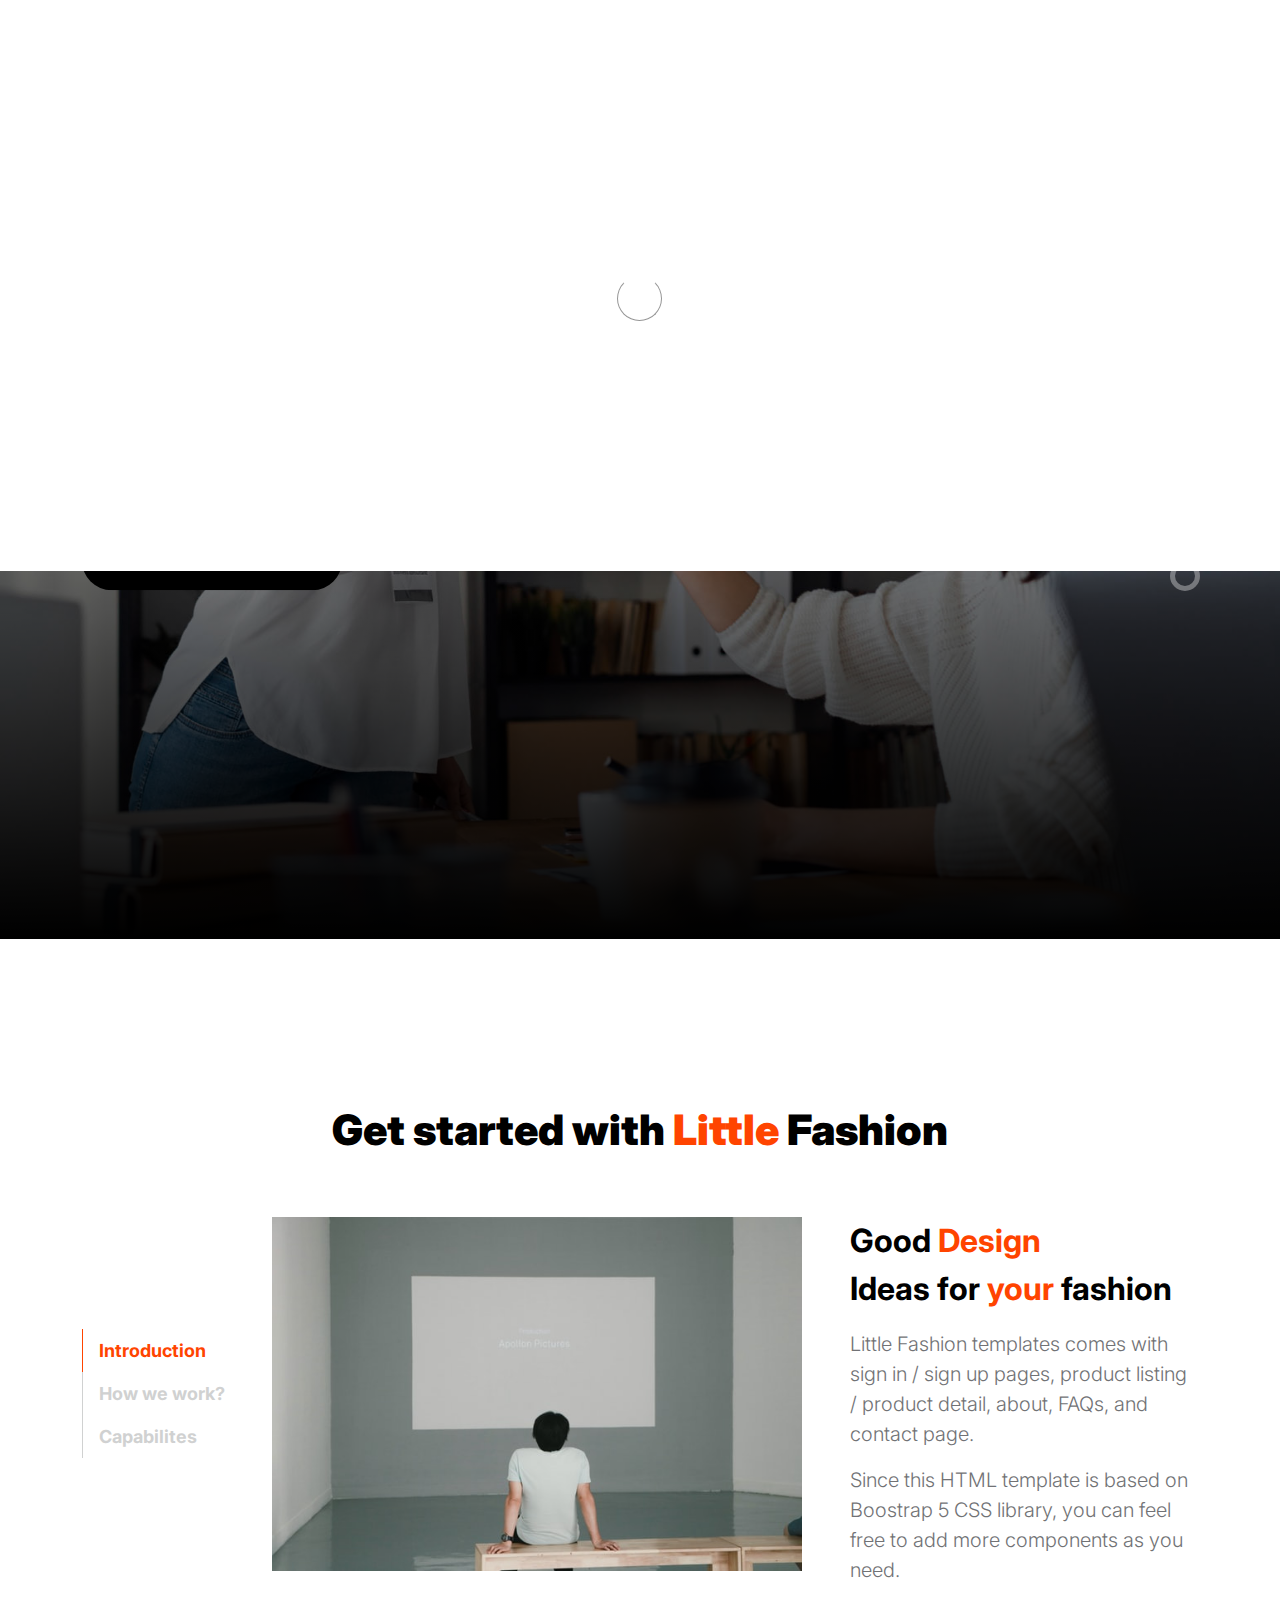
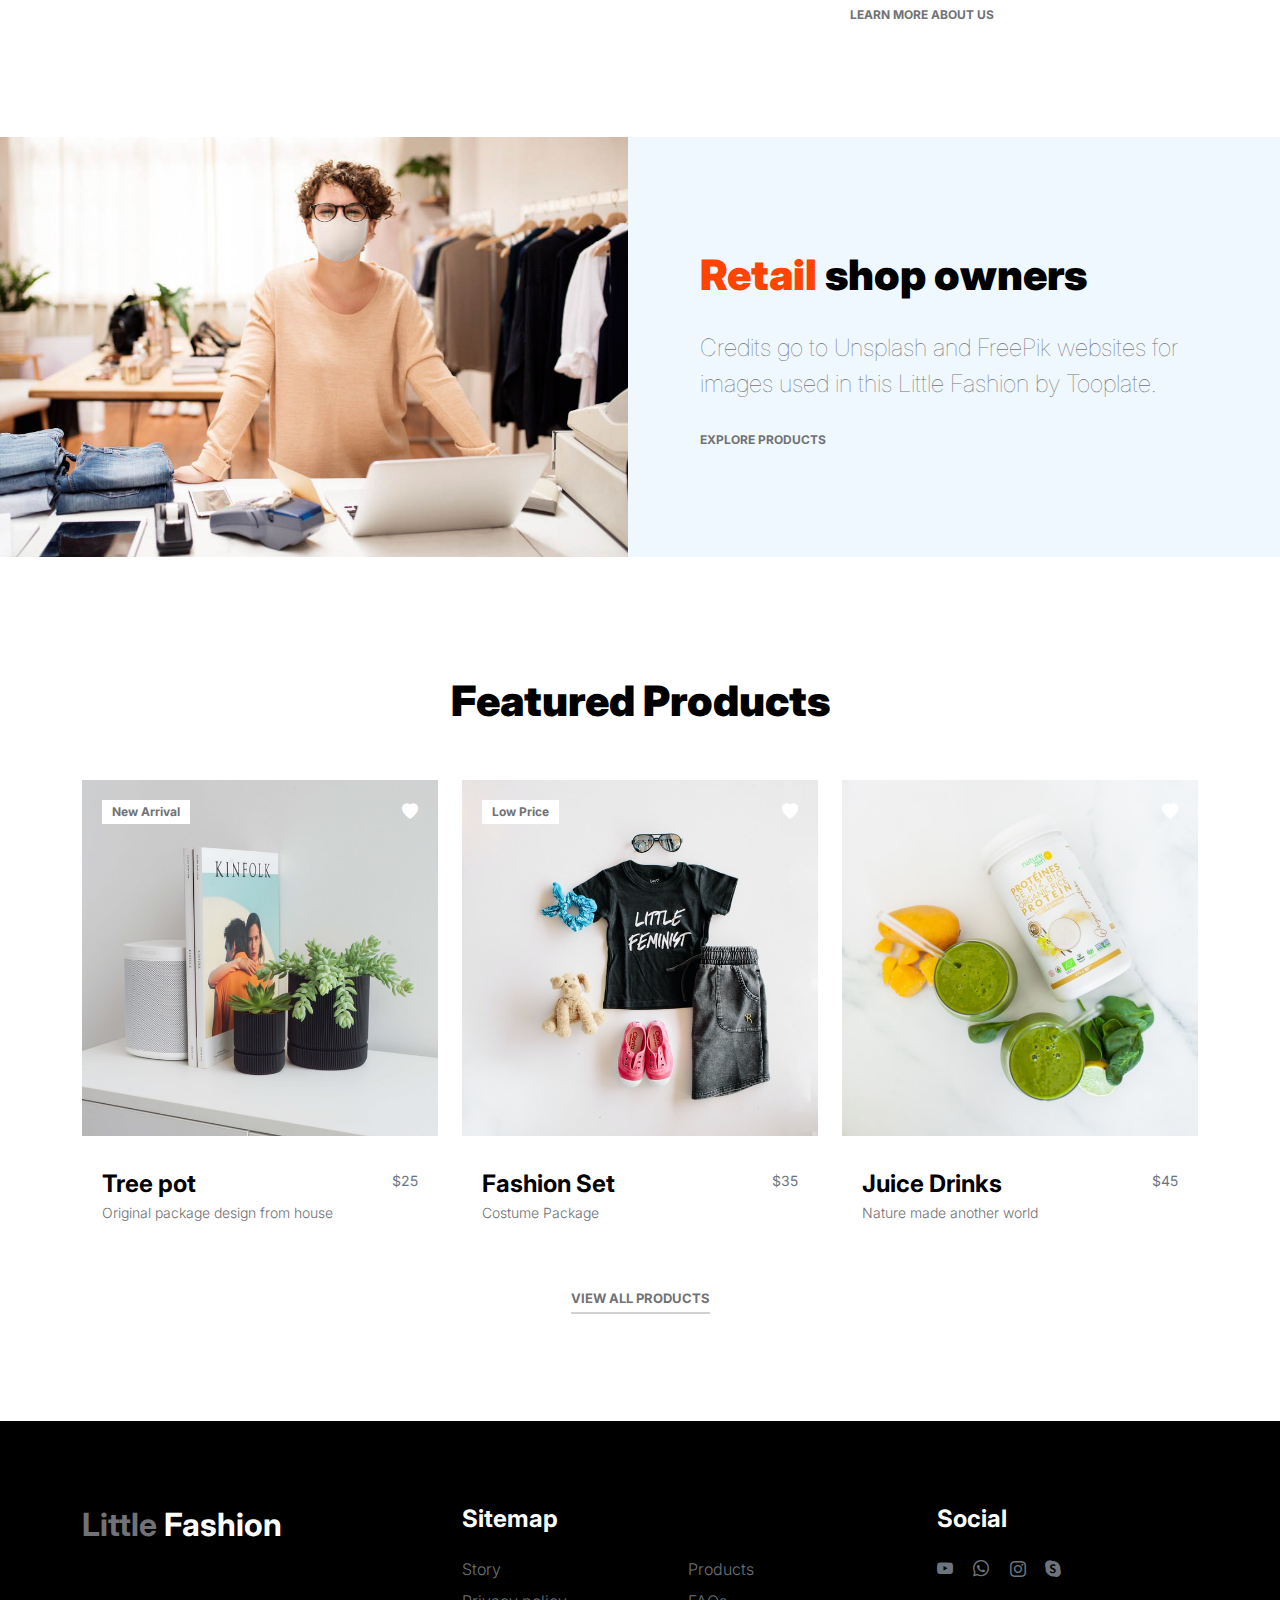
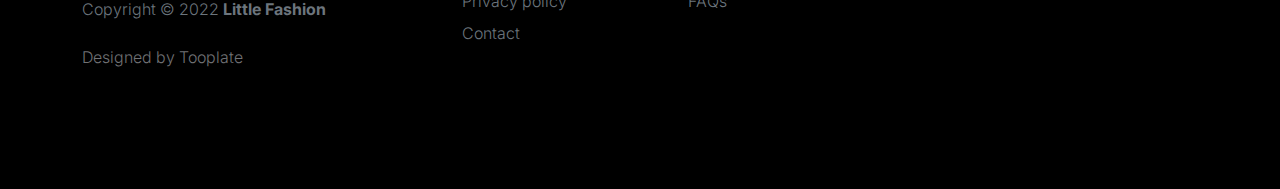
<file: schoolstore/static/2127_little_fashion/index.html>
<!doctype html>
<html lang="en">
    <head>
        <meta charset="utf-8">
        <meta name="viewport" content="width=device-width, initial-scale=1">

        <meta name="description" content="">
        <meta name="author" content="">

        <title>Tooplate's Little Fashion</title>

        <!-- CSS FILES -->
        <link rel="preconnect" href="https://fonts.googleapis.com">

        <link rel="preconnect" href="https://fonts.gstatic.com" crossorigin>

        <link href="https://fonts.googleapis.com/css2?family=Inter:wght@100;300;400;700;900&display=swap" rel="stylesheet">

        <link href="css/bootstrap.min.css" rel="stylesheet">
        <link href="css/bootstrap-icons.css" rel="stylesheet">

        <link rel="stylesheet" href="css/slick.css"/>

        <link href="css/tooplate-little-fashion.css" rel="stylesheet">
<!--

Tooplate 2127 Little Fashion

https://www.tooplate.com/view/2127-little-fashion

-->
    </head>
    
    <body>

        <section class="preloader">
            <div class="spinner">
                <span class="sk-inner-circle"></span>
            </div>
        </section>
    
        <main>

            <nav class="navbar navbar-expand-lg">
                <div class="container">
                    <button class="navbar-toggler" type="button" data-bs-toggle="collapse" data-bs-target="#navbarNav" aria-controls="navbarNav" aria-expanded="false" aria-label="Toggle navigation">
                        <span class="navbar-toggler-icon"></span>
                    </button>

                    <a class="navbar-brand" href="index.html">
                        <strong><span>Little</span> Fashion</strong>
                    </a>

                    <div class="d-lg-none">
                        <a href="sign-in.html" class="bi-person custom-icon me-3"></a>

                        <a href="product-detail.html" class="bi-bag custom-icon"></a>
                    </div>

                    <div class="collapse navbar-collapse" id="navbarNav">
                        <ul class="navbar-nav mx-auto">
                            <li class="nav-item">
                                <a class="nav-link active" href="index.html">Home</a>
                            </li>

                            <li class="nav-item">
                                <a class="nav-link" href="about.html">Story</a>
                            </li>

                            <li class="nav-item">
                                <a class="nav-link" href="products.html">Products</a>
                            </li>

                            <li class="nav-item">
                                <a class="nav-link" href="faq.html">FAQs</a>
                            </li>

                            <li class="nav-item">
                                <a class="nav-link" href="contact.html">Contact</a>
                            </li>
                        </ul>

                        <div class="d-none d-lg-block">
                            <a href="sign-in.html" class="bi-person custom-icon me-3"></a>

                            <a href="product-detail.html" class="bi-bag custom-icon"></a>
                        </div>
                    </div>
                </div>
            </nav>

            <section class="slick-slideshow">   
                <div class="slick-custom">
                    <img src="images/slideshow/medium-shot-business-women-high-five.jpeg" class="img-fluid" alt="">

                    <div class="slick-bottom">
                        <div class="container">
                            <div class="row">
                                <div class="col-lg-6 col-10">
                                    <h1 class="slick-title">Cool Fashion</h1>

                                    <p class="lead text-white mt-lg-3 mb-lg-5">Little fashion template comes with total 8 HTML pages provided by Tooplate website.</p>

                                    <a href="about.html" class="btn custom-btn">Learn more about us</a>
                                </div>
                            </div>
                        </div>
                    </div>
                </div>

                <div class="slick-custom">
                    <img src="images/slideshow/team-meeting-renewable-energy-project.jpeg" class="img-fluid" alt="">

                    <div class="slick-bottom">
                        <div class="container">
                            <div class="row">
                                <div class="col-lg-6 col-10">
                                    <h1 class="slick-title">New Design</h1>

                                    <p class="lead text-white mt-lg-3 mb-lg-5">Please share this Little Fashion template to your friends. Thank you for supporting us.</p>

                                    <a href="product.html" class="btn custom-btn">Explore products</a>
                                </div>
                            </div>
                        </div>
                    </div>
                </div>

                <div class="slick-custom">
                    <img src="images/slideshow/two-business-partners-working-together-office-computer.jpeg" class="img-fluid" alt="">

                    <div class="slick-bottom">
                        <div class="container">
                            <div class="row">
                                <div class="col-lg-6 col-10">
                                    <h1 class="slick-title">Talk to us</h1>

                                    <p class="lead text-white mt-lg-3 mb-lg-5">Tooplate is one of the best HTML CSS template websites for everyone.</p>

                                    <a href="contact.html" class="btn custom-btn">Work with us</a>
                                </div>
                            </div>
                        </div>
                    </div>
                </div>

            </section>

            <section class="about section-padding">
                <div class="container">
                    <div class="row">

                        <div class="col-12 text-center">
                            <h2 class="mb-5">Get started with <span>Little</span> Fashion</h2>
                        </div>

                        <div class="col-lg-2 col-12 mt-auto mb-auto">
                            <ul class="nav nav-pills mb-5 mx-auto justify-content-center align-items-center" id="pills-tab" role="tablist">
                                <li class="nav-item" role="presentation">
                                    <button class="nav-link active" id="pills-home-tab" data-bs-toggle="pill" data-bs-target="#pills-home" type="button" role="tab" aria-controls="pills-home" aria-selected="true">Introduction</button>
                                </li>

                                <li class="nav-item" role="presentation">
                                    <button class="nav-link" id="pills-youtube-tab" data-bs-toggle="pill" data-bs-target="#pills-youtube" type="button" role="tab" aria-controls="pills-youtube" aria-selected="true">How we work?</button>
                                </li>

                                <li class="nav-item" role="presentation">
                                    <button class="nav-link" id="pills-skill-tab" data-bs-toggle="pill" data-bs-target="#pills-skill" type="button" role="tab" aria-controls="pills-skill" aria-selected="false">Capabilites</button>
                                </li>
                            </ul>
                        </div>

                        <div class="col-lg-10 col-12">
                            <div class="tab-content mt-2" id="pills-tabContent">
                                <div class="tab-pane fade show active" id="pills-home" role="tabpanel" aria-labelledby="pills-home-tab">

                                    <div class="row">
                                        <div class="col-lg-7 col-12">
                                            <img src="images/pim-chu-z6NZ76_UTDI-unsplash.jpeg" class="img-fluid" alt="">
                                        </div>

                                        <div class="col-lg-5 col-12">
                                            <div class="d-flex flex-column h-100 ms-lg-4 mt-lg-0 mt-5">
                                                <h4 class="mb-3">Good <span>Design</span> <br>Ideas for <span>your</span> fashion</h4>

                                                <p>Little Fashion templates comes with <a href="sign-in.html">sign in</a> / <a href="sign-up.html">sign up</a> pages, product listing / product detail, about, FAQs, and contact page.</p>

                                                <p>Since this HTML template is based on Boostrap 5 CSS library, you can feel free to add more components as you need.</p>

                                                <div class="mt-2 mt-lg-auto">
                                                    <a href="about.html" class="custom-link mb-2">
                                                        Learn more about us
                                                        <i class="bi-arrow-right ms-2"></i>
                                                    </a>
                                                </div>
                                            </div>
                                        </div>
                                    </div>
                                </div>

                                <div class="tab-pane fade" id="pills-youtube" role="tabpanel" aria-labelledby="pills-youtube-tab">

                                    <div class="row">
                                        <div class="col-lg-7 col-12">
                                            <div class="ratio ratio-16x9">
                                                <iframe src="https://www.youtube-nocookie.com/embed/f_7JqPDWhfw?controls=0" title="YouTube video player" frameborder="0" allow="accelerometer; autoplay; clipboard-write; encrypted-media; gyroscope; picture-in-picture" allowfullscreen></iframe>
                                            </div>
                                        </div>

                                        <div class="col-lg-5 col-12">
                                            <div class="d-flex flex-column h-100 ms-lg-4 mt-lg-0 mt-5">
                                                <h4 class="mb-3">Life at Studio</h4>

                                                <p>Over three years in business, We’ve had the chance to work on a variety of projects, with companies</p>

                                                <p>Custom work is branding, web design, UI/UX design</p>

                                                <div class="mt-2 mt-lg-auto">
                                                    <a href="contact.html" class="custom-link mb-2">
                                                        Work with us
                                                        <i class="bi-arrow-right ms-2"></i>
                                                    </a>
                                                </div>
                                            </div>
                                        </div>
                                    </div>
                                </div>

                                <div class="tab-pane fade" id="pills-skill" role="tabpanel" aria-labelledby="pills-skill-tab">
                                    <div class="row">
                                        <div class="col-lg-7 col-12">
                                            <img src="images/cody-lannom-G95AReIh_Ko-unsplash.jpeg" class="img-fluid" alt="">
                                        </div>

                                        <div class="col-lg-5 col-12">
                                            <div class="d-flex flex-column h-100 ms-lg-4 mt-lg-0 mt-5">
                                                <h4 class="mb-3">What can help you?</h4>

                                                <p>Over three years in business, We’ve had the chance on projects</p>

                                                <div class="skill-thumb mt-3">

                                                    <strong>Branding</strong>
                                                        <span class="float-end">90%</span>
                                                            <div class="progress">
                                                                <div class="progress-bar progress-bar-primary" role="progressbar" aria-valuenow="90" aria-valuemin="0" aria-valuemax="100" style="width: 90%;"></div>
                                                            </div>

                                                    <strong>Design & Stragety</strong>
                                                        <span class="float-end">70%</span>
                                                            <div class="progress">
                                                                <div class="progress-bar progress-bar-primary" role="progressbar" aria-valuenow="70" aria-valuemin="0" aria-valuemax="100" style="width: 70%;"></div>
                                                            </div>

                                                    <strong>Online Platform</strong>
                                                        <span class="float-end">80%</span>
                                                            <div class="progress">
                                                                <div class="progress-bar progress-bar-primary" role="progressbar" aria-valuenow="80" aria-valuemin="0" aria-valuemax="100" style="width: 80%;"></div>
                                                            </div>

                                                </div>
                                                
                                                <div class="mt-2 mt-lg-auto">
                                                    <a href="products.html" class="custom-link mb-2">
                                                        Explore products
                                                        <i class="bi-arrow-right ms-2"></i>
                                                    </a>
                                                </div>
                                            </div>
                                        </div>
                                    </div>
                                </div>

                            </div>
                        </div>

                    </div>
                </div>
            </section>

            <section class="front-product">
                <div class="container-fluid p-0">
                    <div class="row align-items-center">

                        <div class="col-lg-6 col-12">
                            <img src="images/retail-shop-owner-mask-social-distancing-shopping.jpg" class="img-fluid" alt="">
                        </div>

                        <div class="col-lg-6 col-12">
                            <div class="px-5 py-5 py-lg-0">
                                
                                <h2 class="mb-4"><span>Retail</span> shop owners</h2>

                                <p class="lead mb-4">Credits go to Unsplash and FreePik websites for images used in this Little Fashion by Tooplate.</p>

                                <a href="products.html" class="custom-link">
                                    Explore Products
                                    <i class="bi-arrow-right ms-2"></i>
                                </a>
                            </div>
                        </div>

                    </div>
                </div>
            </section>

            <section class="featured-product section-padding">
                <div class="container">
                    <div class="row">
                        
                        <div class="col-12 text-center">
                            <h2 class="mb-5">Featured Products</h2>
                        </div>

                        <div class="col-lg-4 col-12 mb-3">
                            <div class="product-thumb">
                                <a href="product-detail.html">
                                    <img src="images/product/evan-mcdougall-qnh1odlqOmk-unsplash.jpeg" class="img-fluid product-image" alt="">
                                </a>

                                <div class="product-top d-flex">
                                    <span class="product-alert me-auto">New Arrival</span>

                                    <a href="#" class="bi-heart-fill product-icon"></a>
                                </div>

                                <div class="product-info d-flex">
                                    <div>
                                        <h5 class="product-title mb-0">
                                            <a href="product-detail.html" class="product-title-link">Tree pot</a>
                                        </h5>

                                        <p class="product-p">Original package design from house</p>
                                    </div>

                                    <small class="product-price text-muted ms-auto mt-auto mb-5">$25</small>
                                </div>
                            </div>
                        </div>

                        <div class="col-lg-4 col-12 mb-3">
                            <div class="product-thumb">
                                <a href="product-detail.html">
                                    <img src="images/product/jordan-nix-CkCUvwMXAac-unsplash.jpeg" class="img-fluid product-image" alt="">
                                </a>

                                <div class="product-top d-flex">
                                    <span class="product-alert">Low Price</span>

                                    <a href="#" class="bi-heart-fill product-icon ms-auto"></a>
                                </div>

                                <div class="product-info d-flex">
                                    <div>
                                        <h5 class="product-title mb-0">
                                            <a href="product-detail.html" class="product-title-link">Fashion Set</a>
                                        </h5>

                                        <p class="product-p">Costume Package</p>
                                    </div>

                                    <small class="product-price text-muted ms-auto mt-auto mb-5">$35</small>
                                </div>
                            </div>
                        </div>

                        <div class="col-lg-4 col-12">
                            <div class="product-thumb">
                                <a href="product-detail.html">
                                    <img src="images/product/nature-zen-3Dn1BZZv3m8-unsplash.jpeg" class="img-fluid product-image" alt="">
                                </a>

                                <div class="product-top d-flex">
                                    <a href="#" class="bi-heart-fill product-icon ms-auto"></a>
                                </div>

                                <div class="product-info d-flex">
                                    <div>
                                        <h5 class="product-title mb-0">
                                            <a href="product-detail.html" class="product-title-link">Juice Drinks</a>
                                        </h5>

                                        <p class="product-p">Nature made another world</p>
                                    </div>

                                    <small class="product-price text-muted ms-auto mt-auto mb-5">$45</small>
                                </div>
                            </div>
                        </div>

                        <div class="col-12 text-center">
                            <a href="products.html" class="view-all">View All Products</a>
                        </div>

                    </div>
                </div>
            </section>

        </main>

        <footer class="site-footer">
            <div class="container">
                <div class="row">

                    <div class="col-lg-3 col-10 me-auto mb-4">
                        <h4 class="text-white mb-3"><a href="index.html">Little</a> Fashion</h4>
                        <p class="copyright-text text-muted mt-lg-5 mb-4 mb-lg-0">Copyright © 2022 <strong>Little Fashion</strong></p>
                        <br>
                        <p class="copyright-text">Designed by <a href="https://www.tooplate.com/" target="_blank">Tooplate</a></p>
                    </div>

                    <div class="col-lg-5 col-8">
                        <h5 class="text-white mb-3">Sitemap</h5>

                        <ul class="footer-menu d-flex flex-wrap">
                            <li class="footer-menu-item"><a href="about.html" class="footer-menu-link">Story</a></li>

                            <li class="footer-menu-item"><a href="#" class="footer-menu-link">Products</a></li>

                            <li class="footer-menu-item"><a href="#" class="footer-menu-link">Privacy policy</a></li>

                            <li class="footer-menu-item"><a href="#" class="footer-menu-link">FAQs</a></li>

                            <li class="footer-menu-item"><a href="#" class="footer-menu-link">Contact</a></li>
                        </ul>
                    </div>

                    <div class="col-lg-3 col-4">
                        <h5 class="text-white mb-3">Social</h5>

                        <ul class="social-icon">

                            <li><a href="#" class="social-icon-link bi-youtube"></a></li>

                            <li><a href="#" class="social-icon-link bi-whatsapp"></a></li>

                            <li><a href="#" class="social-icon-link bi-instagram"></a></li>

                            <li><a href="#" class="social-icon-link bi-skype"></a></li>
                        </ul>
                    </div>

                </div>
            </div>
        </footer>

        <!-- JAVASCRIPT FILES -->
        <script src="js/jquery.min.js"></script>
        <script src="js/bootstrap.bundle.min.js"></script>
        <script src="js/Headroom.js"></script>
        <script src="js/jQuery.headroom.js"></script>
        <script src="js/slick.min.js"></script>
        <script src="js/custom.js"></script>

    </body>
</html>
</file>
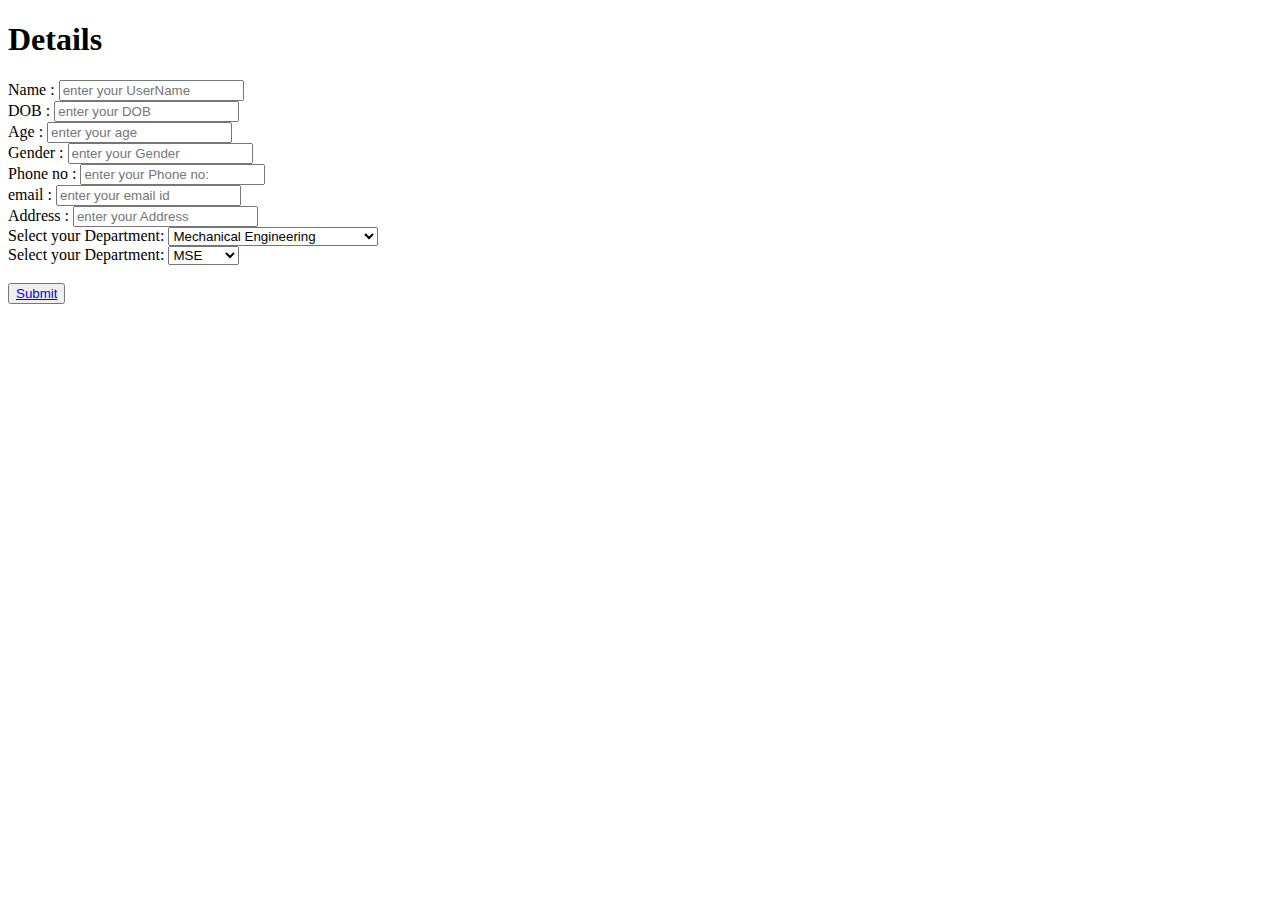
<file: schoolstore/html_programs/details.html>
<!DOCTYPE html>

<html>
<head>
<meta name="viewport" content="width=device-width, initial-scale=1">
<style>
.dropbtn {
  background-color: #04AA6D;
  color: white;
  padding: 16px;
  font-size: 16px;
  border: none;
  cursor: pointer;
}

.dropbtn:hover, .dropbtn:focus {
  background-color: #3e8e41;
}

#myInput {
  box-sizing: border-box;
  background-image: url('searchicon.png');
  background-position: 14px 12px;
  background-repeat: no-repeat;
  font-size: 16px;
  padding: 14px 20px 12px 45px;
  border: none;
  border-bottom: 1px solid #ddd;
}

#myInput:focus {outline: 3px solid #ddd;}

.dropdown {
  position: relative;
  display: inline-block;
}

.dropdown-content {
  display: none;
  position: absolute;
  background-color: #f6f6f6;
  min-width: 230px;
  overflow: auto;
  border: 1px solid #ddd;
  z-index: 1;
}

.dropdown-content a {
  color: black;
  padding: 12px 16px;
  text-decoration: none;
  display: block;
}

.dropdown a:hover {background-color: #ddd;}

.show {display: block;}
</style>
</head>
<body style="background-color:white;">


<h1>Details</h1>
    <label>Name     : </label><input type="text" name="Name:" placeholder="enter your UserName"><br>
    <label>DOB      : </label><input type="text" name="DOB:" placeholder="enter your DOB"><br>
    <label>Age      :   </label><input type="int" name="Age:" placeholder="enter your age"><br>
    <label>Gender   :   </label><input type="text" name="Gender:" placeholder="enter your Gender"><br>
    <label>Phone no :   </label><input type="int" name="Phone no:" placeholder="enter your Phone no:"><br>
    <label>email    : </label> <input type="text" name="email:" placeholder="enter your email id"><br>
    <label>Address  : </label> <input type="text" name="Address" placeholder="enter your Address"><br>

<div class="Department">
  <label for="language">Select your Department:</label>
<select name="options" id="language">
  <option value="Electronics">Electronics and Communication</option>
  <option value="Computer">Computer Science</option>
  <option value="Civil">Civil Engineering</option>
  <option value="Electrical" selected>Electrical Engineering</option>
  <option value="Mechanical" selected>Mechanical Engineering</option>
</select>


  </div>
<div class="Course">
  <label for="language">Select your Department:</label>
<select name="options">
  <option value="Btech">Btech</option>
  <option value="BSE">BSE</option>
  <option value="Diploma" disabled>Diploma</option>
  <option value="Mtech" selected>Mtech</option>
  <option value="MSE" selected>MSE</option>
</select><br><br>

<button> <a class="btn btn-primary" href="/"> Submit </a> </button>
  </div>
</div>







</body>
</html>
</file>
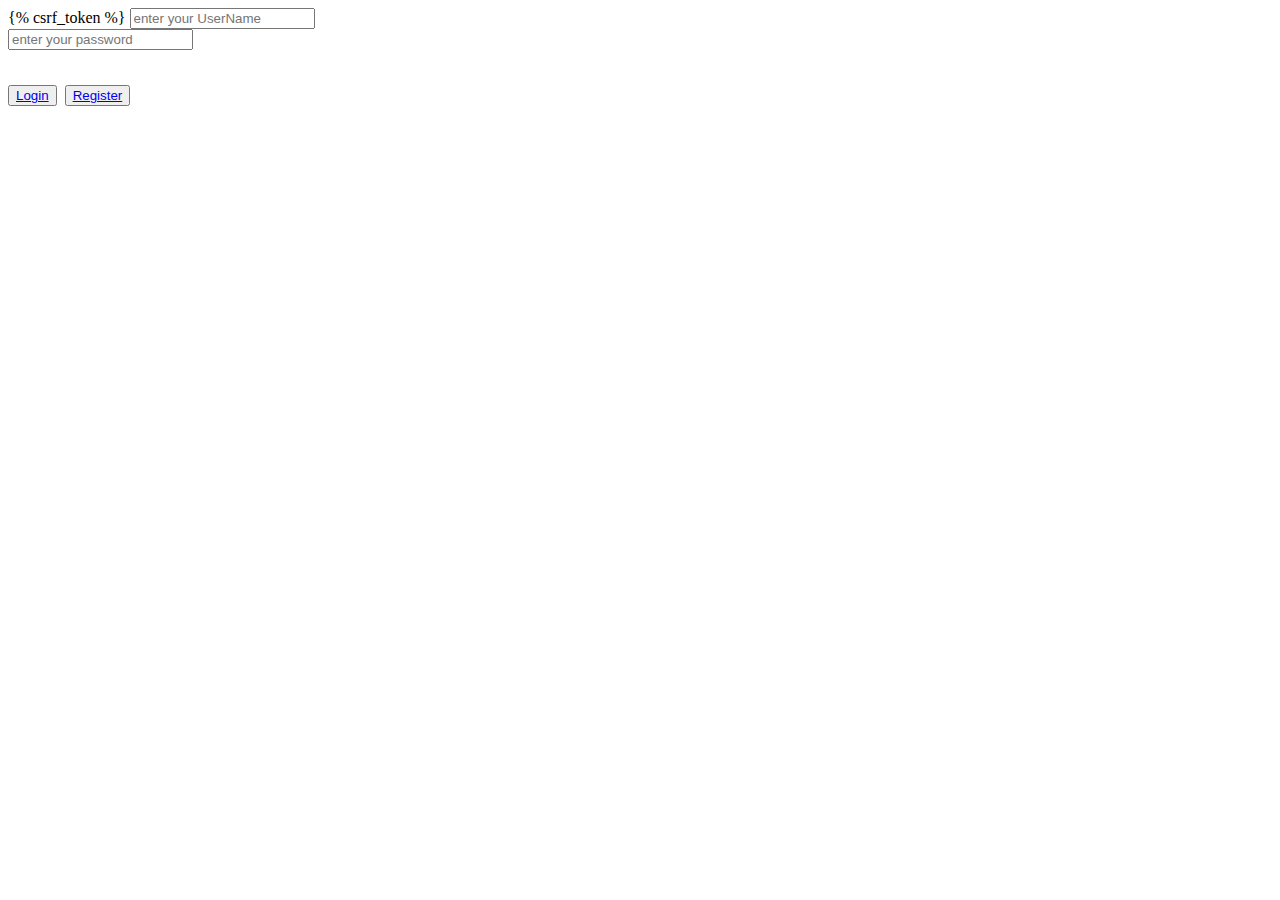
<file: schoolstore/html_programs/login.html>
<!DOCTYPE html>
<html lang="en">
<head>
    <meta charset="UTF-8">
    <title>login page</title>
</head>
<body>
<form action="login" method="post">
    {% csrf_token %}
    <input type="text" name="username" placeholder="enter your UserName"><br>
    <input type="text" password="password" placeholder="enter your password"><br>

    <h1><button><a href="Details" >Login</a></button> <button> <a class="btn btn-primary" href="register"> Register </a> </button></h1>


</form>
</body>
</html>
</file>
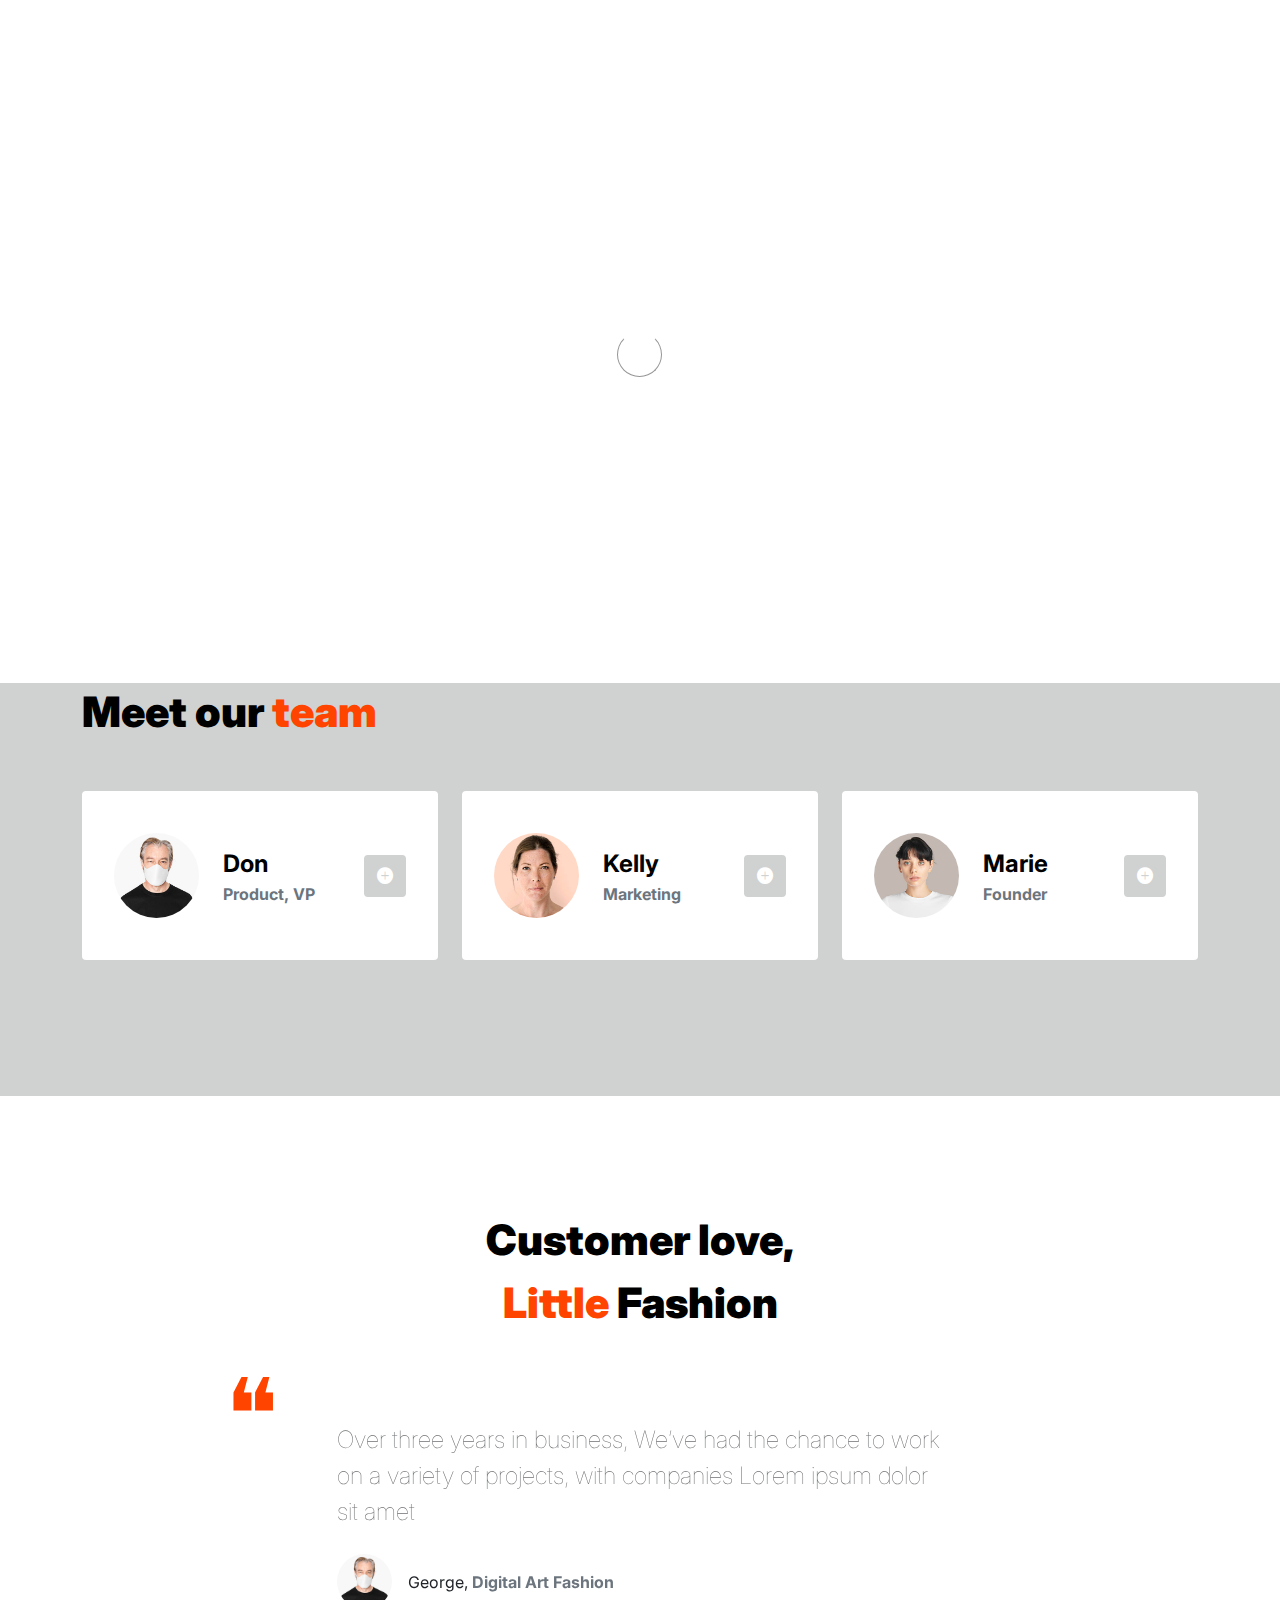
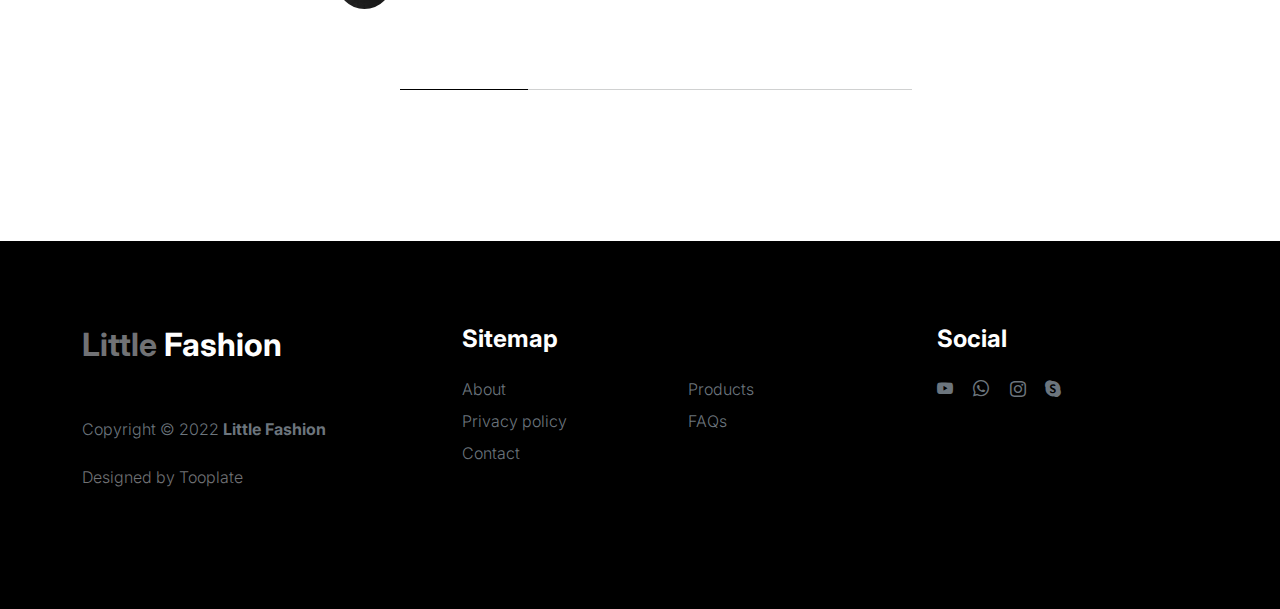
<file: schoolstore/static/2127_little_fashion/about.html>
<!doctype html>
<html lang="en">
    <head>
        <meta charset="utf-8">
        <meta name="viewport" content="width=device-width, initial-scale=1">

        <meta name="description" content="">
        <meta name="author" content="">

        <title>Tooplate's Little Fashion - About Page</title>

        <!-- CSS FILES -->
        <link rel="preconnect" href="https://fonts.googleapis.com">

        <link rel="preconnect" href="https://fonts.gstatic.com" crossorigin>

        <link href="https://fonts.googleapis.com/css2?family=Inter:wght@100;300;400;700;900&display=swap" rel="stylesheet">

        <link href="css/bootstrap.min.css" rel="stylesheet">
        <link href="css/bootstrap-icons.css" rel="stylesheet">

        <link rel="stylesheet" href="css/slick.css"/>

        <link href="css/tooplate-little-fashion.css" rel="stylesheet">
        
<!--

Tooplate 2127 Little Fashion

https://www.tooplate.com/view/2127-little-fashion

-->
    </head>
    
    <body>

        <section class="preloader">
            <div class="spinner">
                <span class="sk-inner-circle"></span>
            </div>
        </section>
    
        <main>

            <nav class="navbar navbar-expand-lg">
                <div class="container">
                    <button class="navbar-toggler" type="button" data-bs-toggle="collapse" data-bs-target="#navbarNav" aria-controls="navbarNav" aria-expanded="false" aria-label="Toggle navigation">
                        <span class="navbar-toggler-icon"></span>
                    </button>

                    <a class="navbar-brand" href="index.html">
                        <strong><span>Little</span> Fashion</strong>
                    </a>

                    <div class="d-lg-none">
                        <a href="sign-in.html" class="bi-person custom-icon me-3"></a>

                        <a href="product-detail.html" class="bi-bag custom-icon"></a>
                    </div>

                    <div class="collapse navbar-collapse" id="navbarNav">
                        <ul class="navbar-nav mx-auto">
                            <li class="nav-item">
                                <a class="nav-link" href="index.html">Home</a>
                            </li>

                            <li class="nav-item">
                                <a class="nav-link active" href="about.html">Story</a>
                            </li>

                            <li class="nav-item">
                                <a class="nav-link" href="products.html">Products</a>
                            </li>

                            <li class="nav-item">
                                <a class="nav-link" href="faq.html">FAQs</a>
                            </li>

                            <li class="nav-item">
                                <a class="nav-link" href="contact.html">Contact</a>
                            </li>
                        </ul>

                        <div class="d-none d-lg-block">
                            <a href="sign-in.html" class="bi-person custom-icon me-3"></a>

                            <a href="product-detail.html" class="bi-bag custom-icon"></a>
                        </div>
                    </div>
                </div>
            </nav>

            <header class="site-header section-padding-img site-header-image">
                <div class="container">
                    <div class="row">

                        <div class="col-lg-6 col-12 header-info">
                            <h1>
                                <span class="d-block text-primary">Company</span>
                                <span class="d-block text-dark">Fashion</span>
                            </h1>
                        </div>
                    </div>
                </div>

                <img src="images/header/businesspeople-meeting-office-working.jpg" class="header-image img-fluid" alt="">
            </header>

            <section class="team section-padding">
                <div class="container">
                    <div class="row">

                        <div class="col-12">
                            <h2 class="mb-5">Meet our <span>team</span></h2>
                        </div>

                        <div class="col-lg-4 mb-4 col-12">
                            <div class="team-thumb d-flex align-items-center">
                                <img src="images/people/senior-man-wearing-white-face-mask-covid-19-campaign-with-design-space.jpeg" class="img-fluid custom-circle-image team-image me-4" alt="">

                                <div class="team-info">
                                    <h5 class="mb-0">Don</h5>
                                    <strong class="text-muted">Product, VP</strong>

                                    <!-- Button trigger modal -->
                                    <button type="button" class="btn custom-modal-btn" data-bs-toggle="modal" data-bs-target="#don">
                                      <i class="bi-plus-circle-fill"></i>
                                    </button>

                                </div>
                            </div>
                        </div>

                        <div class="col-lg-4 mb-4 col-12">
                            <div class="team-thumb d-flex align-items-center">
                                <img src="images/people/portrait-british-woman.jpeg" class="img-fluid custom-circle-image team-image me-4" alt="">

                                <div class="team-info">
                                    <h5 class="mb-0">Kelly</h5>
                                    <strong class="text-muted">Marketing</strong>

                                    <!-- Button trigger modal -->
                                    <button type="button" class="btn custom-modal-btn" data-bs-toggle="modal" data-bs-target="#kelly">
                                      <i class="bi-plus-circle-fill"></i>
                                    </button>
                                </div>
                            </div>
                        </div>

                        <div class="col-lg-4 mb-lg-0 mb-4 col-12">
                            <div class="team-thumb d-flex align-items-center">
                                <img src="images/people/beautiful-woman-face-portrait-brown-background.jpeg" class="img-fluid custom-circle-image team-image me-4" alt="">

                                <div class="team-info">
                                    <h5 class="mb-0">Marie</h5>
                                    <strong class="text-muted">Founder</strong>

                                    <!-- Button trigger modal -->
                                    <button type="button" class="btn custom-modal-btn" data-bs-toggle="modal" data-bs-target="#marie">
                                      <i class="bi-plus-circle-fill"></i>
                                    </button>
                                </div>
                            </div>
                        </div>

                    </div>
                </div>
            </section>

            <section class="testimonial section-padding">
                <div class="container">
                    <div class="row">

                        <div class="col-lg-9 mx-auto col-11">
                            <h2 class="text-center">Customer love, <br> <span>Little</span> Fashion</h2>

                            <div class="slick-testimonial">
                                <div class="slick-testimonial-caption">
                                    <p class="lead">Over three years in business, We’ve had the chance to work on a variety of projects, with companies Lorem ipsum dolor sit amet</p>

                                    <div class="slick-testimonial-client d-flex align-items-center mt-4">
                                        <img src="images/people/senior-man-wearing-white-face-mask-covid-19-campaign-with-design-space.jpeg" class="img-fluid custom-circle-image me-3" alt="">

                                        <span>George, <strong class="text-muted">Digital Art Fashion</strong></span>
                                    </div>
                                </div>

                                <div class="slick-testimonial-caption">
                                    <p class="lead">Over three years in business, We’ve had the chance to work on a variety of projects, with companies Lorem ipsum dolor sit amet</p>

                                    <div class="slick-testimonial-client d-flex align-items-center mt-4">
                                        <img src="images/people/beautiful-woman-face-portrait-brown-background.jpeg" class="img-fluid custom-circle-image me-3" alt="">

                                        <span>Sandar, <strong class="text-muted">Zoom Fashion Idea</strong></span>
                                    </div>
                                </div>

                                <div class="slick-testimonial-caption">
                                    <p class="lead">Over three years in business, We’ve had the chance to work on a variety of projects, with companies Lorem ipsum dolor sit amet</p>

                                    <div class="slick-testimonial-client d-flex align-items-center mt-4">
                                        <img src="images/people/portrait-british-woman.jpeg" class="img-fluid custom-circle-image me-3" alt="">

                                        <span>Marie, <strong class="text-muted">Art Fashion Design</strong></span>
                                    </div>
                                </div>

                                <div class="slick-testimonial-caption">
                                    <p class="lead">Over three years in business, We’ve had the chance to work on a variety of projects, with companies Lorem ipsum dolor sit amet</p>

                                    <div class="slick-testimonial-client d-flex align-items-center mt-4">
                                        <img src="images/people/woman-wearing-mask-face-closeup-covid-19-green-background.jpeg" class="img-fluid custom-circle-image me-3" alt="">

                                        <span>Catherine, <strong class="text-muted">Dress Fashion</strong></span>
                                    </div>
                                </div>
                            </div>
                        </div>

                    </div>
                </div>
            </section>

        </main>

        <footer class="site-footer">
            <div class="container">
                <div class="row">

                    <div class="col-lg-3 col-10 me-auto mb-4">
                        <h4 class="text-white mb-3"><a href="index.html">Little</a> Fashion</h4>
                        <p class="copyright-text text-muted mt-lg-5 mb-4 mb-lg-0">Copyright © 2022 <strong>Little Fashion</strong></p>
                        <br>
                        <p class="copyright-text">Designed by <a href="https://www.tooplate.com/" target="_blank">Tooplate</a></p>
                    </div>

                    <div class="col-lg-5 col-8">
                        <h5 class="text-white mb-3">Sitemap</h5>

                        <ul class="footer-menu d-flex flex-wrap">
                            <li class="footer-menu-item"><a href="about.html" class="footer-menu-link">About</a></li>

                            <li class="footer-menu-item"><a href="#" class="footer-menu-link">Products</a></li>

                            <li class="footer-menu-item"><a href="#" class="footer-menu-link">Privacy policy</a></li>

                            <li class="footer-menu-item"><a href="#" class="footer-menu-link">FAQs</a></li>

                            <li class="footer-menu-item"><a href="#" class="footer-menu-link">Contact</a></li>
                        </ul>
                    </div>

                    <div class="col-lg-3 col-4">
                        <h5 class="text-white mb-3">Social</h5>

                        <ul class="social-icon">

                            <li><a href="#" class="social-icon-link bi-youtube"></a></li>

                            <li><a href="#" class="social-icon-link bi-whatsapp"></a></li>

                            <li><a href="#" class="social-icon-link bi-instagram"></a></li>

                            <li><a href="#" class="social-icon-link bi-skype"></a></li>
                        </ul>
                    </div>

                </div>
            </div>
        </footer>

        <!-- TEAM MEMBER MODAL -->
        <div class="modal fade" id="don" tabindex="-1" aria-labelledby="exampleModalLabel" aria-hidden="true">
            <div class="modal-dialog modal-dialog-centered modal-lg">
                <div class="modal-content border-0">
                    <div class="modal-header flex-column">
                        <h3 class="modal-title" id="exampleModalLabel">Don Haruko</h3>

                        <h6 class="text-muted">Product, VP</h6>

                        <button type="button" class="btn-close" data-bs-dismiss="modal" aria-label="Close"></button>
                    </div>

                    <div class="modal-body">
                        <h5 class="mb-4">Over three years in business had the chance to work on variety of projects, with companies</h5>

                        <div class="row mb-4">
                            <div class="col-lg-6 col-12">
                                <p>Lorem ipsum dolor sit amet, consectetur adipiscing elit, sed do eiusmod tempor incididunt ut labore et dolore magna aliqua.</p>
                            </div>

                            <div class="col-lg-6 col-12">
                                <p>Incididunt ut labore et dolore magna aliqua. Quis ipsum suspendisse commodo viverra.</p>
                            </div>
                        </div>

                        <ul class="social-icon">
                            <li class="me-3"><strong>Where to find?</strong></li>

                            <li><a href="#" class="social-icon-link bi-youtube"></a></li>

                            <li><a href="#" class="social-icon-link bi-whatsapp"></a></li>

                            <li><a href="#" class="social-icon-link bi-instagram"></a></li>
                        </ul>
                    </div>
                </div>

            </div>
        </div>

        <!-- TEAM MEMBER MODAL -->
        <div class="modal fade" id="kelly" tabindex="-1" aria-labelledby="exampleModalLabel" aria-hidden="true">
            <div class="modal-dialog modal-dialog-centered modal-lg">
                <div class="modal-content border-0">
                    <div class="modal-header flex-column">
                        <h3 class="modal-title" id="exampleModalLabel">Kelly Lisa</h3>

                        <h6 class="text-muted">Global, Head of Marketing</h6>

                        <button type="button" class="btn-close" data-bs-dismiss="modal" aria-label="Close"></button>
                    </div>

                    <div class="modal-body">
                        <h5 class="mb-4">Over three years in business had the chance to work on variety of projects, with companies</h5>

                        <div class="row mb-4">
                            <div class="col-lg-6 col-12">
                                <p>Lorem ipsum dolor sit amet, consectetur adipiscing elit, sed do eiusmod tempor incididunt ut labore et dolore magna aliqua.</p>
                            </div>

                            <div class="col-lg-6 col-12">
                                <p>Incididunt ut labore et dolore magna aliqua. Quis ipsum suspendisse commodo viverra.</p>
                            </div>
                        </div>

                        <ul class="social-icon">
                            <li class="me-3"><strong>Where to find?</strong></li>

                            <li><a href="#" class="social-icon-link bi-facebook"></a></li>

                            <li><a href="#" class="social-icon-link bi-instagram"></a></li>
                        </ul>
                    </div>
                </div>

            </div>
        </div>

        <!-- TEAM MEMBER MODAL -->
        <div class="modal fade" id="marie" tabindex="-1" aria-labelledby="exampleModalLabel" aria-hidden="true">
            <div class="modal-dialog modal-dialog-centered modal-lg">
                <div class="modal-content border-0">
                    <div class="modal-header flex-column">
                        <h3 class="modal-title" id="exampleModalLabel">Marie Sam</h3>

                        <h6 class="text-muted">Founder & CEO</h6>

                        <button type="button" class="btn-close" data-bs-dismiss="modal" aria-label="Close"></button>
                    </div>

                    <div class="modal-body">
                        <h5 class="mb-4">Over three years in business had the chance to work on variety of projects, with companies</h5>

                        <div class="row mb-4">
                            <div class="col-lg-6 col-12">
                                <p>Lorem ipsum dolor sit amet, consectetur adipiscing elit, sed do eiusmod tempor incididunt ut labore et dolore magna aliqua.</p>
                            </div>

                            <div class="col-lg-6 col-12">
                                <p>Incididunt ut labore et dolore magna aliqua. Quis ipsum suspendisse commodo viverra.</p>
                            </div>
                        </div>

                        <ul class="social-icon">
                            <li class="me-3"><strong>Where to find?</strong></li>

                            <li><a href="#" class="social-icon-link bi-twitter"></a></li>

                            <li><a href="#" class="social-icon-link bi-linkedin"></a></li>

                            <li><a href="#" class="social-icon-link bi-envelope"></a></li>
                        </ul>
                    </div>
                </div>

            </div>
        </div>

        <!-- JAVASCRIPT FILES -->
        <script src="js/jquery.min.js"></script>
        <script src="js/bootstrap.bundle.min.js"></script>
        <script src="js/Headroom.js"></script>
        <script src="js/jQuery.headroom.js"></script>
        <script src="js/slick.min.js"></script>
        <script src="js/custom.js"></script>

    </body>
</html>
</file>
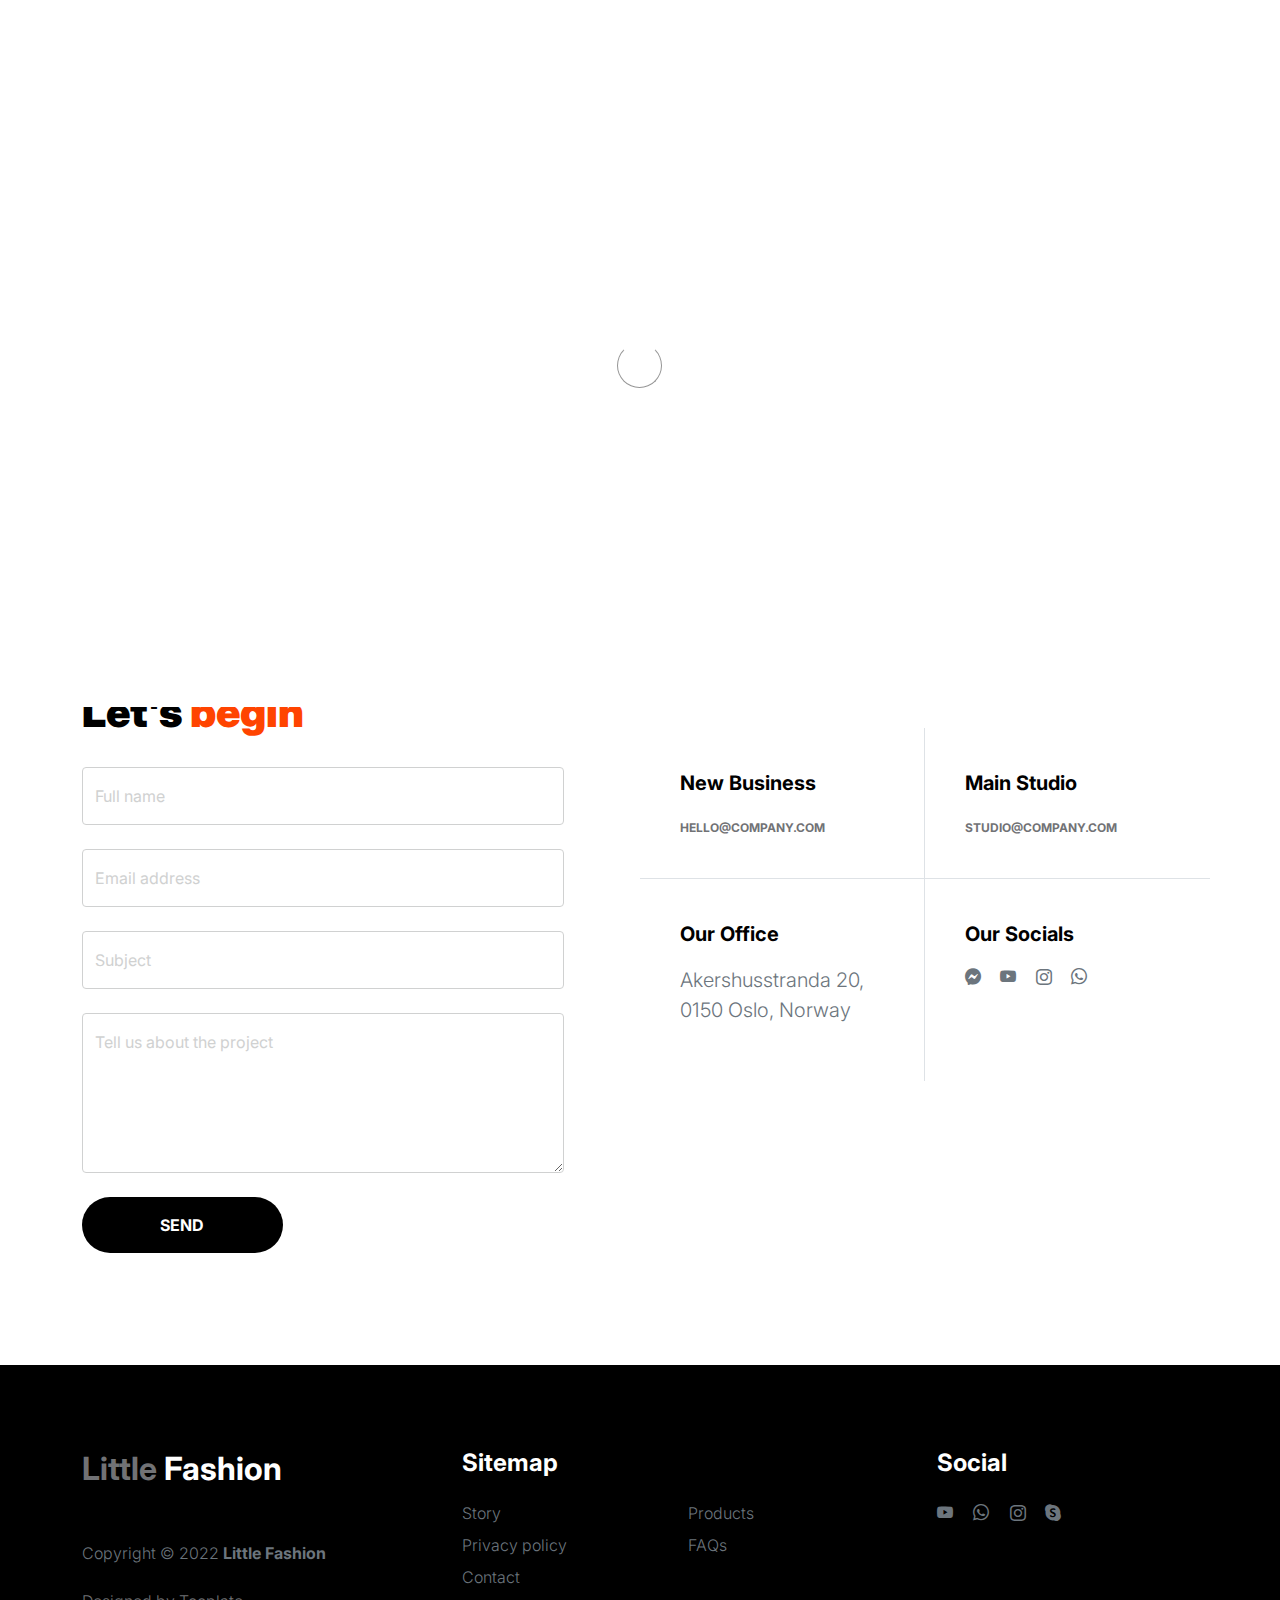
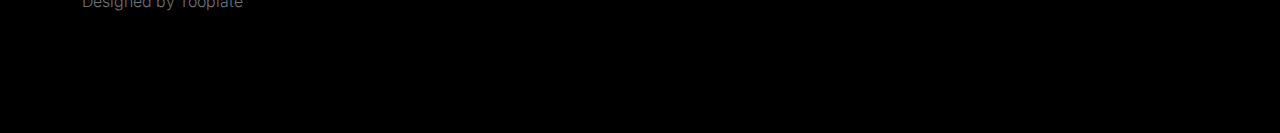
<file: schoolstore/static/2127_little_fashion/contact.html>
<!doctype html>
<html lang="en">
    <head>
        <meta charset="utf-8">
        <meta name="viewport" content="width=device-width, initial-scale=1">

        <meta name="description" content="">
        <meta name="author" content="">

        <title>Tooplate's Little Fashion - Contact Page</title>

        <!-- CSS FILES -->
        <link rel="preconnect" href="https://fonts.googleapis.com">

        <link rel="preconnect" href="https://fonts.gstatic.com" crossorigin>

        <link href="https://fonts.googleapis.com/css2?family=Inter:wght@100;300;400;700;900&display=swap" rel="stylesheet">

        <link href="css/bootstrap.min.css" rel="stylesheet">
        <link href="css/bootstrap-icons.css" rel="stylesheet">

        <link rel="stylesheet" href="css/slick.css"/>

        <link href="css/tooplate-little-fashion.css" rel="stylesheet">
        
<!--

Tooplate 2127 Little Fashion

https://www.tooplate.com/view/2127-little-fashion

-->
    </head>
    
    <body>

        <section class="preloader">
            <div class="spinner">
                <span class="sk-inner-circle"></span>
            </div>
        </section>
    
        <main>

            <nav class="navbar navbar-expand-lg">
                <div class="container">
                    <button class="navbar-toggler" type="button" data-bs-toggle="collapse" data-bs-target="#navbarNav" aria-controls="navbarNav" aria-expanded="false" aria-label="Toggle navigation">
                        <span class="navbar-toggler-icon"></span>
                    </button>

                    <a class="navbar-brand" href="index.html">
                        <strong><span>Little</span> Fashion</strong>
                    </a>

                    <div class="d-lg-none">
                        <a href="sign-in.html" class="bi-person custom-icon me-3"></a>

                        <a href="product-detail.html" class="bi-bag custom-icon"></a>
                    </div>

                    <div class="collapse navbar-collapse" id="navbarNav">
                        <ul class="navbar-nav mx-auto">
                            <li class="nav-item">
                                <a class="nav-link" href="index.html">Home</a>
                            </li>

                            <li class="nav-item">
                                <a class="nav-link" href="about.html">Story</a>
                            </li>

                            <li class="nav-item">
                                <a class="nav-link" href="products.html">Products</a>
                            </li>

                            <li class="nav-item">
                                <a class="nav-link" href="faq.html">FAQs</a>
                            </li>

                            <li class="nav-item">
                                <a class="nav-link active" href="contact.html">Contact</a>
                            </li>
                        </ul>

                        <div class="d-none d-lg-block">
                            <a href="sign-in.html" class="bi-person custom-icon me-3"></a>

                            <a href="product-detail.html" class="bi-bag custom-icon"></a>
                        </div>
                    </div>
                </div>
            </nav>

            <header class="site-header section-padding-img site-header-image">
                <div class="container">
                    <div class="row">

                        <div class="col-lg-10 col-12 header-info">
                            <h1>
                                <span class="d-block text-primary">Say hello to us</span>
                                <span class="d-block text-dark">love to hear you</span>
                            </h1>
                        </div>
                    </div>
                </div>

                <img src="images/header/positive-european-woman-has-break-after-work.jpg" class="header-image img-fluid" alt="">
            </header>

            <section class="contact section-padding">
                <div class="container">
                    <div class="row">
                        
                        <div class="col-lg-6 col-12">
                            <h2 class="mb-4">Let's <span>begin</span></h2>

                            <form class="contact-form me-lg-5 pe-lg-3" role="form">

                                <div class="form-floating">
                                    <input type="text" name="name" id="name" class="form-control" placeholder="Full name" required>

                                    <label for="name">Full name</label>
                                </div>

                                <div class="form-floating my-4">
                                    <input type="email" name="email" id="email" pattern="[^ @]*@[^ @]*" class="form-control" placeholder="Email address" required>

                                    <label for="email">Email address</label>
                                </div>
                                
                                <div class="form-floating my-4">
                                    <input type="subject" name="subject" id="subject"class="form-control" placeholder="Subject" required>

                                    <label for="subject">Subject</label>
                                </div>

                                <div class="form-floating mb-4">
                                    <textarea id="message" name="message" class="form-control" placeholder="Leave a comment here" required style="height: 160px"></textarea>

                                    <label for="message">Tell us about the project</label>
                                </div>

                                <div class="col-lg-5 col-6">
                                    <button type="submit" class="form-control">Send</button>
                                </div>
                            </form>
                        </div>

                        <div class="col-lg-6 col-12 mt-5 ms-auto">
                            <div class="row">
                                <div class="col-6 border-end contact-info">
                                    <h6 class="mb-3">New Business</h6>

                                    <a href="mailto:hello@company.com" class="custom-link">
                                        hello@company.com
                                        <i class="bi-arrow-right ms-2"></i>
                                    </a>
                                </div>

                                <div class="col-6 contact-info">
                                	<h6 class="mb-3">Main Studio</h6>

                                    <a href="mailto:studio@company.com" class="custom-link">
                                        studio@company.com
                                        <i class="bi-arrow-right ms-2"></i>
                                    </a>
                                </div>

                                <div class="col-6 border-top border-end contact-info">
                                    <h6 class="mb-3">Our Office</h6>

                                    <p class="text-muted">Akershusstranda 20, 0150 Oslo, Norway</p>
                                </div>

                                <div class="col-6 border-top contact-info">
                                    <h6 class="mb-3">Our Socials</h6>

                                    <ul class="social-icon">

                                        <li><a href="#" class="social-icon-link bi-messenger"></a></li>

                                        <li><a href="#" class="social-icon-link bi-youtube"></a></li>

                                        <li><a href="#" class="social-icon-link bi-instagram"></a></li>

                                        <li><a href="#" class="social-icon-link bi-whatsapp"></a></li>
                                    </ul>
                                </div>
                            </div>
                        </div>

                    </div>
                </div>
            </section>
        </main>

        <footer class="site-footer">
            <div class="container">
                <div class="row">

                    <div class="col-lg-3 col-10 me-auto mb-4">
                        <h4 class="text-white mb-3"><a href="index.html">Little</a> Fashion</h4>
                        <p class="copyright-text text-muted mt-lg-5 mb-4 mb-lg-0">Copyright © 2022 <strong>Little Fashion</strong></p>
                        <br>
                        <p class="copyright-text">Designed by <a href="https://www.tooplate.com/" target="_blank">Tooplate</a></p>
                    </div>

                    <div class="col-lg-5 col-8">
                        <h5 class="text-white mb-3">Sitemap</h5>

                        <ul class="footer-menu d-flex flex-wrap">
                            <li class="footer-menu-item"><a href="about.html" class="footer-menu-link">Story</a></li>

                            <li class="footer-menu-item"><a href="#" class="footer-menu-link">Products</a></li>

                            <li class="footer-menu-item"><a href="#" class="footer-menu-link">Privacy policy</a></li>

                            <li class="footer-menu-item"><a href="#" class="footer-menu-link">FAQs</a></li>

                            <li class="footer-menu-item"><a href="#" class="footer-menu-link">Contact</a></li>
                        </ul>
                    </div>

                    <div class="col-lg-3 col-4">
                        <h5 class="text-white mb-3">Social</h5>

                        <ul class="social-icon">

                            <li><a href="#" class="social-icon-link bi-youtube"></a></li>

                            <li><a href="#" class="social-icon-link bi-whatsapp"></a></li>

                            <li><a href="#" class="social-icon-link bi-instagram"></a></li>

                            <li><a href="#" class="social-icon-link bi-skype"></a></li>
                        </ul>
                    </div>

                </div>
            </div>
        </footer>

        <!-- JAVASCRIPT FILES -->
        <script src="js/jquery.min.js"></script>
        <script src="js/bootstrap.bundle.min.js"></script>
        <script src="js/Headroom.js"></script>
        <script src="js/jQuery.headroom.js"></script>
        <script src="js/slick.min.js"></script>
        <script src="js/custom.js"></script>
    </body>
</html>
</file>
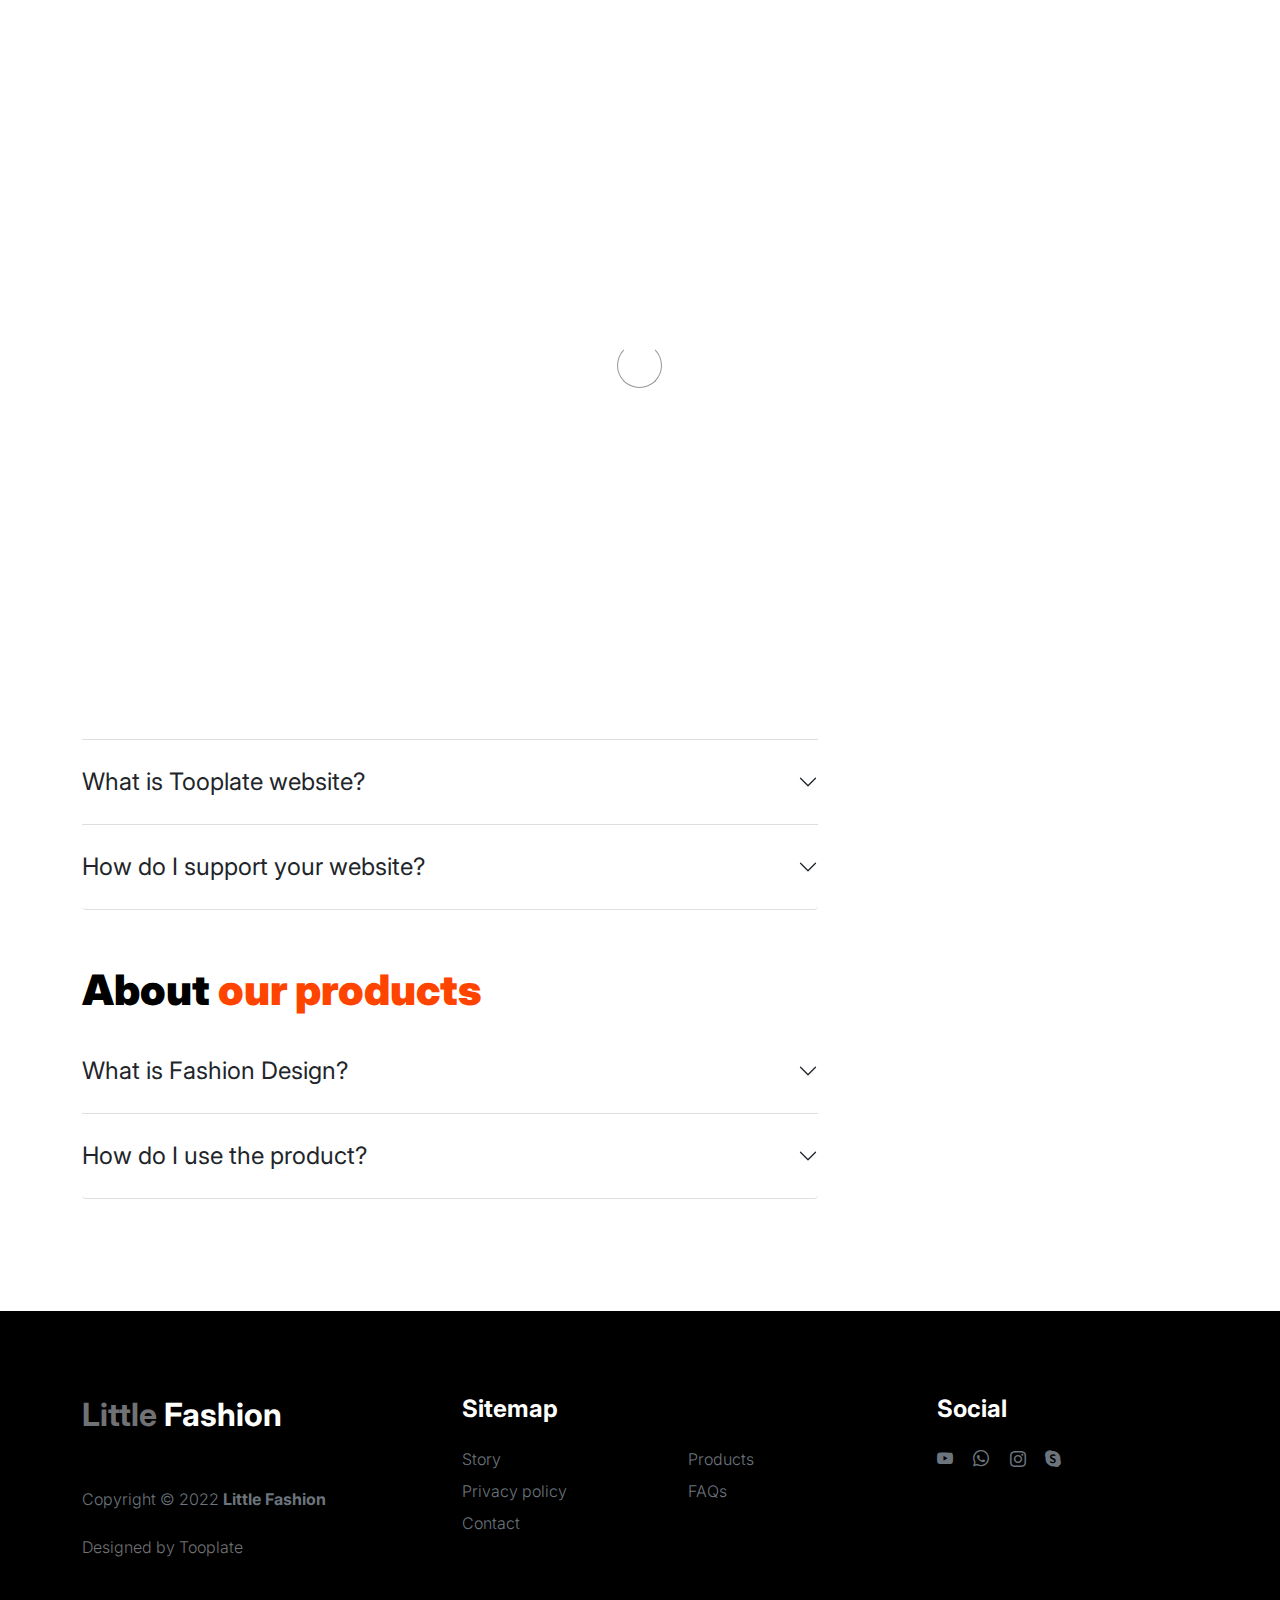
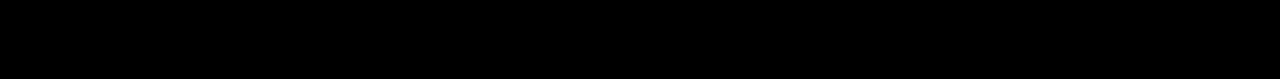
<file: schoolstore/static/2127_little_fashion/faq.html>
<!doctype html>
<html lang="en">
    <head>
        <meta charset="utf-8">
        <meta name="viewport" content="width=device-width, initial-scale=1">

        <meta name="description" content="">
        <meta name="author" content="">

        <title>Tooplate's Little Fashion - FAQs Page</title>

        <!-- CSS FILES -->
        <link rel="preconnect" href="https://fonts.googleapis.com">

        <link rel="preconnect" href="https://fonts.gstatic.com" crossorigin>

        <link href="https://fonts.googleapis.com/css2?family=Inter:wght@100;300;400;700;900&display=swap" rel="stylesheet">

        <link href="css/bootstrap.min.css" rel="stylesheet">
        <link href="css/bootstrap-icons.css" rel="stylesheet">

        <link rel="stylesheet" href="css/slick.css"/>

        <link href="css/tooplate-little-fashion.css" rel="stylesheet">
        
<!--

Tooplate 2127 Little Fashion

https://www.tooplate.com/view/2127-little-fashion

-->
    </head>
    
    <body>

        <section class="preloader">
            <div class="spinner">
                <span class="sk-inner-circle"></span>
            </div>
        </section>
    
        <main>

            <nav class="navbar navbar-expand-lg">
                <div class="container">
                    <button class="navbar-toggler" type="button" data-bs-toggle="collapse" data-bs-target="#navbarNav" aria-controls="navbarNav" aria-expanded="false" aria-label="Toggle navigation">
                        <span class="navbar-toggler-icon"></span>
                    </button>

                    <a class="navbar-brand" href="index.html">
                        <strong><span>Little</span> Fashion</strong>
                    </a>

                    <div class="d-lg-none">
                        <a href="sign-in.html" class="bi-person custom-icon me-3"></a>

                        <a href="product-detail.html" class="bi-bag custom-icon"></a>
                    </div>

                    <div class="collapse navbar-collapse" id="navbarNav">
                        <ul class="navbar-nav mx-auto">
                            <li class="nav-item">
                                <a class="nav-link" href="index.html">Home</a>
                            </li>

                            <li class="nav-item">
                                <a class="nav-link" href="about.html">Story</a>
                            </li>

                            <li class="nav-item">
                                <a class="nav-link" href="products.html">Products</a>
                            </li>

                            <li class="nav-item">
                                <a class="nav-link active" href="faq.html">FAQs</a>
                            </li>

                            <li class="nav-item">
                                <a class="nav-link" href="contact.html">Contact</a>
                            </li>
                        </ul>

                        <div class="d-none d-lg-block">
                            <a href="sign-in.html" class="bi-person custom-icon me-3"></a>

                            <a href="product-detail.html" class="bi-bag custom-icon"></a>
                        </div>
                    </div>
                </div>
            </nav>

            <header class="site-header section-padding d-flex justify-content-center align-items-center">
                <div class="container">
                    <div class="row">

                        <div class="col-lg-10 col-12">
                            <h1>
                                <span class="d-block text-primary">Your favorite questions</span>
                                <span class="d-block text-dark">and our answers to them</span>
                            </h1>
                        </div>
                    </div>
                </div>
            </header>

            <section class="faq section-padding">
                <div class="container">
                    <div class="row">
                        
                        <div class="col-lg-8 col-12">
                            <h2>General Info.</h2>

                            <div class="accordion" id="accordionGeneral">
                                <div class="accordion-item">
                                    <h2 class="accordion-header" id="headingOne">
                                        <button class="accordion-button collapsed" type="button" data-bs-toggle="collapse" data-bs-target="#accordionGeneralOne" aria-expanded="true" aria-controls="accordionGeneralOne">
                                        What is this Little Fashion?
                                        </button>
                                    </h2>

                                    <div id="accordionGeneralOne" class="accordion-collapse collapse" aria-labelledby="headingOne" data-bs-parent="#accordionGeneral">

                                        <div class="accordion-body">
                                            <p class="large-paragraph"><strong>Little Fashion</strong> is free Bootstrap 5 website template for everyone. There are 8 HTML pages included in this template and you can expand more pages as you need.</p>

                                            <p class="large-paragraph">Ut enim ad minim veniam, quis nostrud exercitation ullamco laboris nisi ut aliquip ex ea commodo consequat.</p>
                                        </div>
                                    </div>
                                </div>

                                <div class="accordion-item">
                                    <h2 class="accordion-header" id="headingTwo">
                                        <button class="accordion-button collapsed" type="button" data-bs-toggle="collapse" data-bs-target="#accordionGeneralTwo" aria-expanded="false" aria-controls="accordionGeneralTwo">
                                        What is Tooplate website?
                                        </button>
                                    </h2>

                                    <div id="accordionGeneralTwo" class="accordion-collapse collapse" aria-labelledby="headingTwo" data-bs-parent="#accordionGeneral">

                                        <div class="accordion-body">
                                            <p class="large-paragraph"><a href="https://www.tooplate.com/free-templates" target="_blank">Tooplate</a> is a great website to download free HTML website templates for your business or personal use. Tooplate website has been online for almost 8 years now. Thank you for visiting our website.</p>
                                        </div>
                                    </div>
                                </div>

                                <div class="accordion-item">
                                    <h2 class="accordion-header" id="headingThree">
                                        <button class="accordion-button collapsed" type="button" data-bs-toggle="collapse" data-bs-target="#accordionGeneralThree" aria-expanded="false" aria-controls="accordionGeneralThree">
                                        How do I support your website?
                                        </button>
                                    </h2>

                                    <div id="accordionGeneralThree" class="accordion-collapse collapse" aria-labelledby="headingThree" data-bs-parent="#accordionGeneral">

                                        <div class="accordion-body">
                                            <p class="large-paragraph">You can support our Tooplate website by sharing it to your friends or colleagues on the web or social media.</p>
                                        </div>
                                    </div>
                                </div>

                            </div>

                            <h2 class="mt-5">About <span>our products</span></h2>

                            <div class="accordion" id="accordionProduct">
                                <div class="accordion-item">
                                    <h2 class="accordion-header" id="headingFour">
                                        <button class="accordion-button collapsed" type="button" data-bs-toggle="collapse" data-bs-target="#accordionProductOne" aria-expanded="true" aria-controls="accordionProductOne">
                                        What is Fashion Design?
                                        </button>
                                    </h2>

                                    <div id="accordionProductOne" class="accordion-collapse collapse" aria-labelledby="headingFour" data-bs-parent="#accordionProduct">

                                        <div class="accordion-body">
                                            <p class="large-paragraph"><strong>Lorem ipsum dolor</strong> sit amet, consectetur adipiscing elit, sed do eiusmod tempor incididunt ut labore et dolore magna aliqua. Quis ipsum suspendisse ultrices gravida. Risus commodo viverra maecenas accumsan lacus vel facilisis.</p>

                                            <p class="large-paragraph">Ut enim ad minim veniam, quis nostrud exercitation ullamco laboris nisi ut aliquip ex ea commodo consequat.</p>
                                        </div>
                                    </div>
                                </div>

                                <div class="accordion-item">
                                    <h2 class="accordion-header" id="headingFive">
                                        <button class="accordion-button collapsed" type="button" data-bs-toggle="collapse" data-bs-target="#accordionProductTwo" aria-expanded="false" aria-controls="accordionProductTwo">
                                        How do I use the product?
                                        </button>
                                    </h2>

                                    <div id="accordionProductTwo" class="accordion-collapse collapse" aria-labelledby="headingFive" data-bs-parent="#accordionProduct">

                                        <div class="accordion-body">
                                            <p class="large-paragraph">Lorem ipsum is placeholder text commonly used in the graphic, print, and publishing industries for previewing layouts and visual mockups.</p>
                                        </div>
                                    </div>
                                </div>

                            </div>

                        </div>

                    </div>
                </div>
            </section>

        </main>

        <footer class="site-footer">
            <div class="container">
                <div class="row">

                    <div class="col-lg-3 col-10 me-auto mb-4">
                        <h4 class="text-white mb-3"><a href="index.html">Little</a> Fashion</h4>
                        <p class="copyright-text text-muted mt-lg-5 mb-4 mb-lg-0">Copyright © 2022 <strong>Little Fashion</strong></p>
                        <br>
                        <p class="copyright-text">Designed by <a href="https://www.tooplate.com/" target="_blank">Tooplate</a></p>
                    </div>

                    <div class="col-lg-5 col-8">
                        <h5 class="text-white mb-3">Sitemap</h5>

                        <ul class="footer-menu d-flex flex-wrap">
                            <li class="footer-menu-item"><a href="about.html" class="footer-menu-link">Story</a></li>

                            <li class="footer-menu-item"><a href="#" class="footer-menu-link">Products</a></li>

                            <li class="footer-menu-item"><a href="#" class="footer-menu-link">Privacy policy</a></li>

                            <li class="footer-menu-item"><a href="#" class="footer-menu-link">FAQs</a></li>

                            <li class="footer-menu-item"><a href="#" class="footer-menu-link">Contact</a></li>
                        </ul>
                    </div>

                    <div class="col-lg-3 col-4">
                        <h5 class="text-white mb-3">Social</h5>

                        <ul class="social-icon">

                            <li><a href="#" class="social-icon-link bi-youtube"></a></li>

                            <li><a href="#" class="social-icon-link bi-whatsapp"></a></li>

                            <li><a href="#" class="social-icon-link bi-instagram"></a></li>

                            <li><a href="#" class="social-icon-link bi-skype"></a></li>
                        </ul>
                    </div>

                </div>
            </div>
        </footer>

        <!-- JAVASCRIPT FILES -->
        <script src="js/jquery.min.js"></script>
        <script src="js/bootstrap.bundle.min.js"></script>
        <script src="js/Headroom.js"></script>
        <script src="js/jQuery.headroom.js"></script>
        <script src="js/slick.min.js"></script>
        <script src="js/custom.js"></script>

    </body>
</html>
</file>
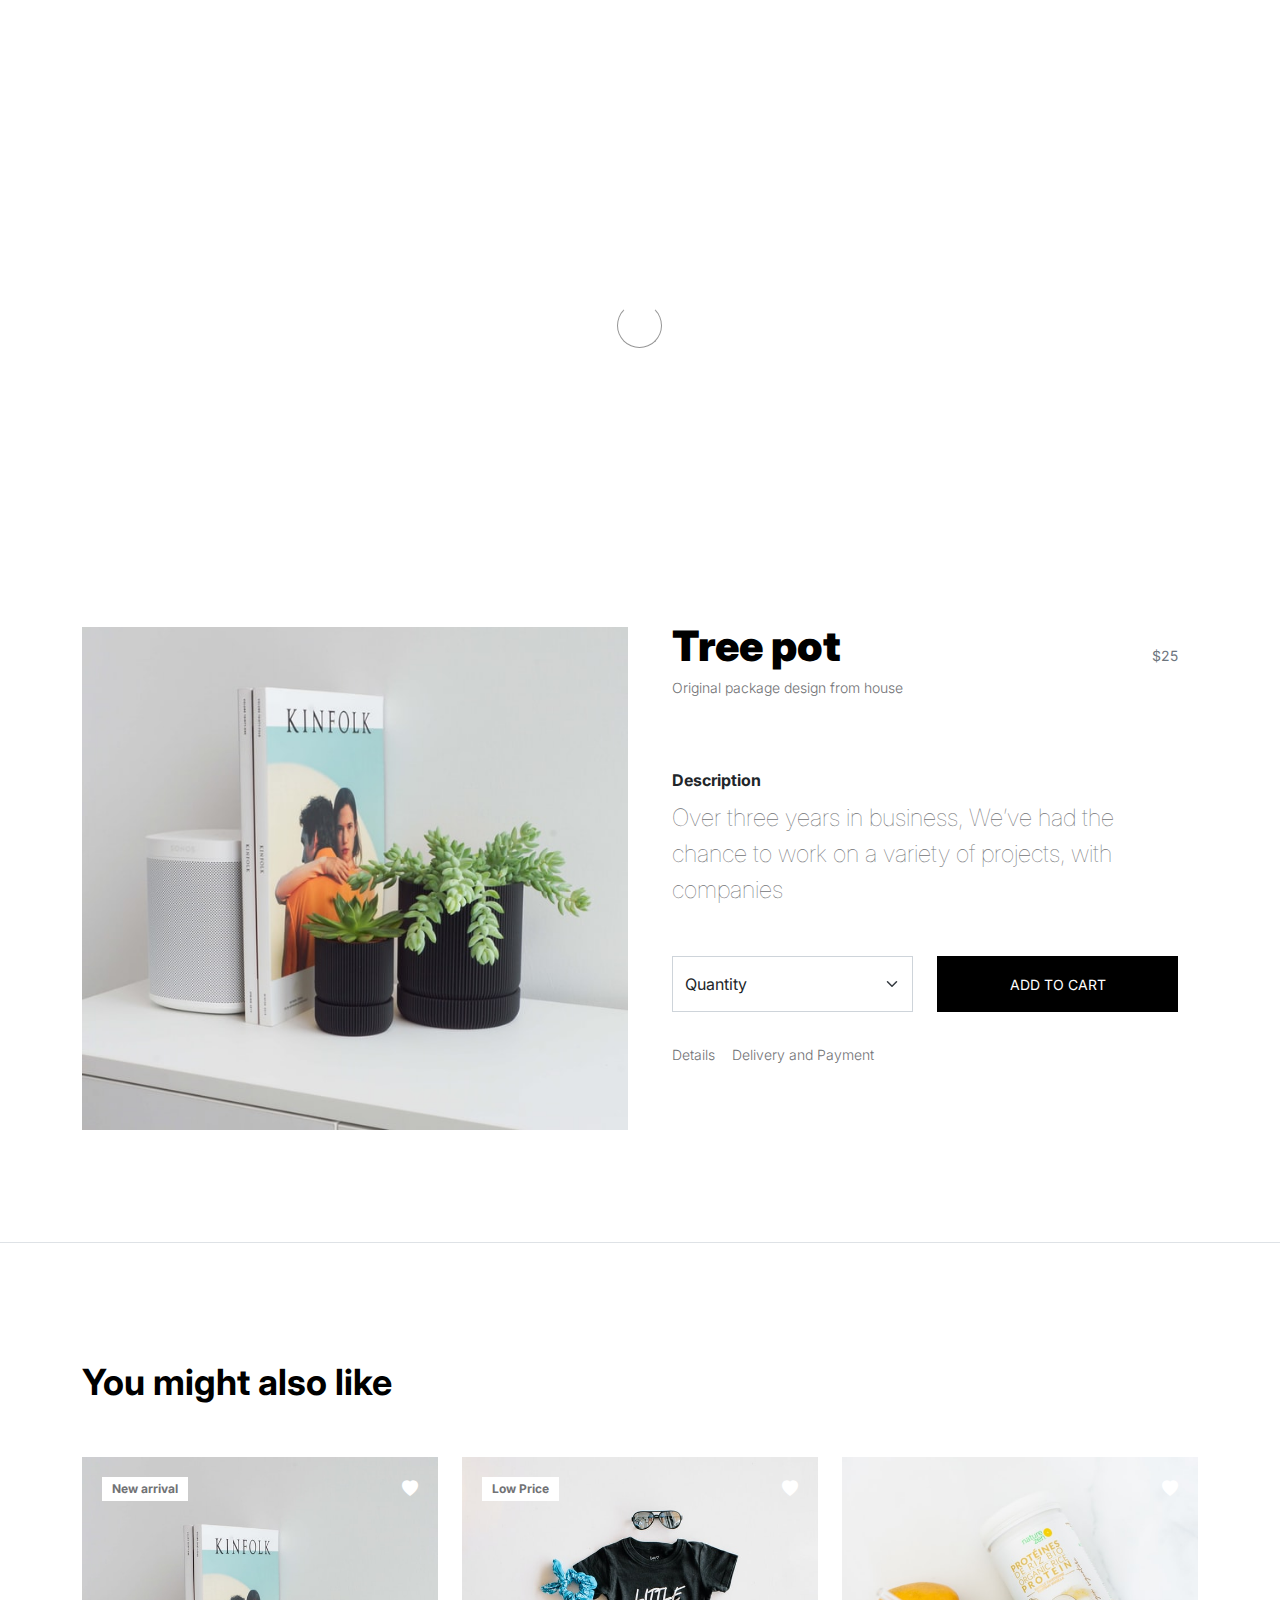
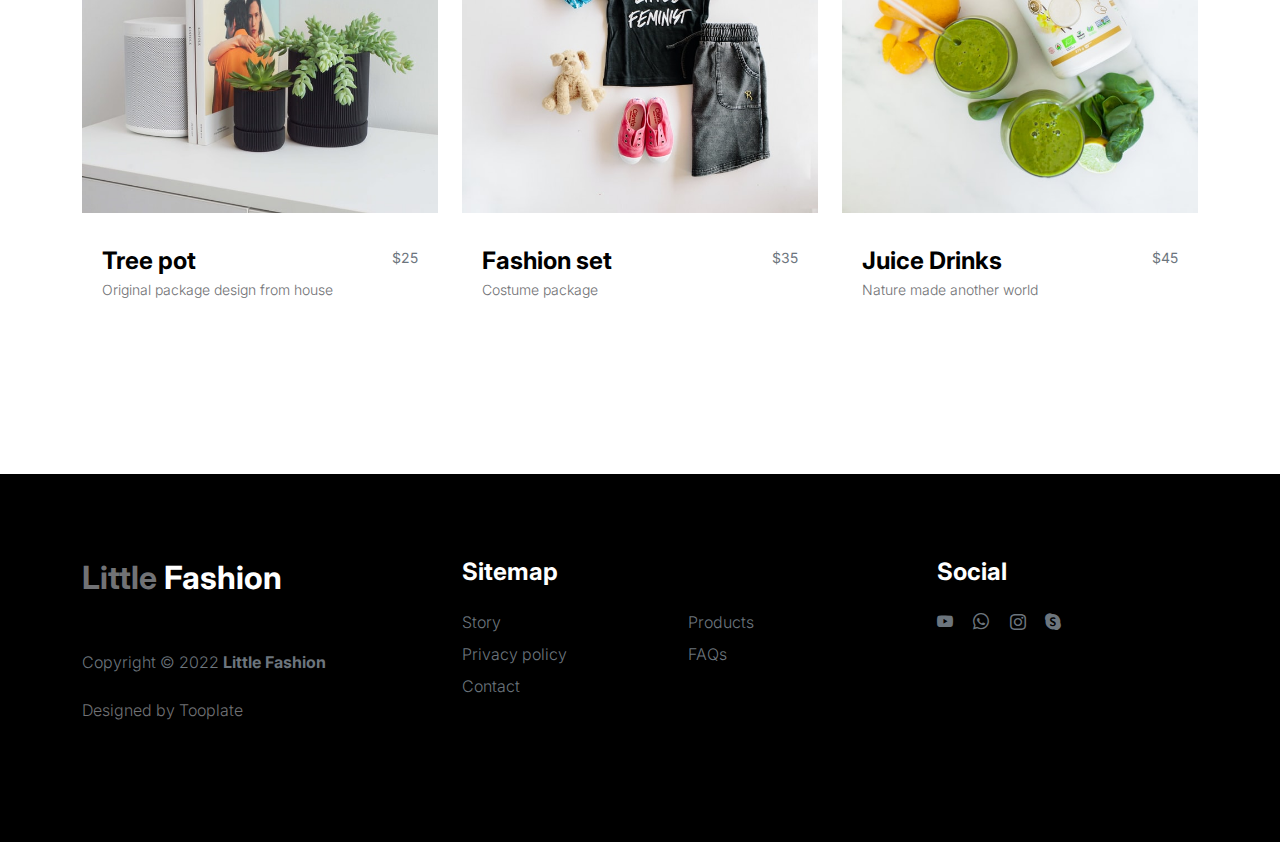
<file: schoolstore/static/2127_little_fashion/product-detail.html>
<!doctype html>
<html lang="en">
    <head>
        <meta charset="utf-8">
        <meta name="viewport" content="width=device-width, initial-scale=1">

        <meta name="description" content="">
        <meta name="author" content="">

        <title>Tooplate's Little Fashion - Product Detail</title>

        <!-- CSS FILES -->
        <link rel="preconnect" href="https://fonts.googleapis.com">

        <link rel="preconnect" href="https://fonts.gstatic.com" crossorigin>

        <link href="https://fonts.googleapis.com/css2?family=Inter:wght@100;300;400;700;900&display=swap" rel="stylesheet">

        <link href="css/bootstrap.min.css" rel="stylesheet">
        <link href="css/bootstrap-icons.css" rel="stylesheet">

        <link rel="stylesheet" href="css/slick.css"/>

        <link href="css/tooplate-little-fashion.css" rel="stylesheet">
<!--

Tooplate 2127 Little Fashion

https://www.tooplate.com/view/2127-little-fashion

-->
    </head>
    
    <body>

        <section class="preloader">
            <div class="spinner">
                <span class="sk-inner-circle"></span>
            </div>
        </section>
    
        <main>

            <nav class="navbar navbar-expand-lg">
                <div class="container">
                    <button class="navbar-toggler" type="button" data-bs-toggle="collapse" data-bs-target="#navbarNav" aria-controls="navbarNav" aria-expanded="false" aria-label="Toggle navigation">
                        <span class="navbar-toggler-icon"></span>
                    </button>

                    <a class="navbar-brand" href="index.html">
                        <strong><span>Little</span> Fashion</strong>
                    </a>

                    <div class="d-lg-none">
                        <a href="sign-in.html" class="bi-person custom-icon me-3"></a>

                        <a href="product-detail.html" class="bi-bag custom-icon"></a>
                    </div>

                    <div class="collapse navbar-collapse" id="navbarNav">
                        <ul class="navbar-nav mx-auto">
                            <li class="nav-item">
                                <a class="nav-link" href="index.html">Home</a>
                            </li>

                            <li class="nav-item">
                                <a class="nav-link" href="about.html">Story</a>
                            </li>

                            <li class="nav-item">
                                <a class="nav-link" href="products.html">Products</a>
                            </li>

                            <li class="nav-item">
                                <a class="nav-link" href="faq.html">FAQs</a>
                            </li>

                            <li class="nav-item">
                                <a class="nav-link" href="contact.html">Contact</a>
                            </li>
                        </ul>

                        <div class="d-none d-lg-block">
                            <a href="sign-in.html" class="bi-person custom-icon me-3"></a>

                            <a href="product-detail.html" class="bi-bag custom-icon"></a>
                        </div>
                    </div>
                </div>
            </nav>

            <header class="site-header section-padding d-flex justify-content-center align-items-center">
                <div class="container">
                    <div class="row">

                        <div class="col-lg-10 col-12">
                            <h1>
                                <span class="d-block text-primary">We provide you</span>
                                <span class="d-block text-dark">Fashionable Stuffs</span>
                            </h1>
                        </div>
                    </div>
                </div>
            </header>

            <section class="product-detail section-padding">
                <div class="container">
                    <div class="row">

                        <div class="col-lg-6 col-12">
                            <div class="product-thumb">
                                <img src="images/product/evan-mcdougall-qnh1odlqOmk-unsplash.jpeg" class="img-fluid product-image" alt="">
                            </div>
                        </div>

                        <div class="col-lg-6 col-12">
                            <div class="product-info d-flex">
                                <div>
                                    <h2 class="product-title mb-0">Tree pot</h2>

                                    <p class="product-p">Original package design from house</p>
                                </div>

                                <small class="product-price text-muted ms-auto mt-auto mb-5">$25</small>
                            </div>

                            <div class="product-description">

                                <strong class="d-block mt-4 mb-2">Description</strong>

                                <p class="lead mb-5">Over three years in business, We’ve had the chance to work on a variety of projects, with companies</p>
                            </div>

                            <div class="product-cart-thumb row">
                                <div class="col-lg-6 col-12">
                                    
                                    <select class="form-select cart-form-select" id="inputGroupSelect01">
                                        <option selected>Quantity</option>
                                        <option value="1">1</option>
                                        <option value="2">2</option>
                                        <option value="3">3</option>
                                        <option value="4">4</option>
                                        <option value="5">5</option>
                                    </select>
                                </div>

                                <div class="col-lg-6 col-12 mt-4 mt-lg-0">
                                    <button type="submit" class="btn custom-btn cart-btn" data-bs-toggle="modal" data-bs-target="#cart-modal">Add to Cart</button>
                                </div>

                                <p>
                                    <a href="#" class="product-additional-link">Details</a>

                                    <a href="#" class="product-additional-link">Delivery and Payment</a>
                                </p>
                            </div>

                        </div>

                    </div>
                </div>
            </section>

            <section class="related-product section-padding border-top">
                <div class="container">
                    <div class="row">

                        <div class="col-12">
                            <h3 class="mb-5">You might also like</h3>
                        </div>

                        <div class="col-lg-4 col-12 mb-3">
                            <div class="product-thumb">
                                <a href="product-detail.html">
                                    <img src="images/product/evan-mcdougall-qnh1odlqOmk-unsplash.jpeg" class="img-fluid product-image" alt="">
                                </a>

                                <div class="product-top d-flex">
                                    <span class="product-alert me-auto">New arrival</span>

                                    <a href="#" class="bi-heart-fill product-icon"></a>
                                </div>

                                <div class="product-info d-flex">
                                    <div>
                                        <h5 class="product-title mb-0">
                                            <a href="product-detail.html" class="product-title-link">Tree pot</a>
                                        </h5>

                                        <p class="product-p">Original package design from house</p>
                                    </div>

                                    <small class="product-price text-muted ms-auto mt-auto mb-5">$25</small>
                                </div>
                            </div>
                        </div>

                        <div class="col-lg-4 col-12 mb-3">
                            <div class="product-thumb">
                                <a href="product-detail.html">
                                    <img src="images/product/jordan-nix-CkCUvwMXAac-unsplash.jpeg" class="img-fluid product-image" alt="">
                                </a>

                                <div class="product-top d-flex">
                                    <span class="product-alert">Low Price</span>

                                    <a href="#" class="bi-heart-fill product-icon ms-auto"></a>
                                </div>

                                <div class="product-info d-flex">
                                    <div>
                                        <h5 class="product-title mb-0">
                                            <a href="product-detail.html" class="product-title-link">Fashion set</a>
                                        </h5>

                                        <p class="product-p">Costume package</p>
                                    </div>

                                    <small class="product-price text-muted ms-auto mt-auto mb-5">$35</small>
                                </div>
                            </div>
                        </div>

                        <div class="col-lg-4 col-12">
                            <div class="product-thumb">
                                <a href="product-detail.html">
                                    <img src="images/product/nature-zen-3Dn1BZZv3m8-unsplash.jpeg" class="img-fluid product-image" alt="">
                                </a>

                                <div class="product-top d-flex">
                                    <a href="#" class="bi-heart-fill product-icon ms-auto"></a>
                                </div>

                                <div class="product-info d-flex">
                                    <div>
                                        <h5 class="product-title mb-0">
                                            <a href="product-detail.html" class="product-title-link">Juice Drinks</a>
                                        </h5>

                                        <p class="product-p">Nature made another world</p>
                                    </div>

                                    <small class="product-price text-muted ms-auto mt-auto mb-5">$45</small>
                                </div>
                            </div>
                        </div>

                    </div>
                </div>
            </section>

        </main>

        <footer class="site-footer">
            <div class="container">
                <div class="row">

                    <div class="col-lg-3 col-10 me-auto mb-4">
                        <h4 class="text-white mb-3"><a href="index.html">Little</a> Fashion</h4>
                        <p class="copyright-text text-muted mt-lg-5 mb-4 mb-lg-0">Copyright © 2022 <strong>Little Fashion</strong></p>
                        <br>
                        <p class="copyright-text">Designed by <a href="https://www.tooplate.com/" target="_blank">Tooplate</a></p>
                    </div>

                    <div class="col-lg-5 col-8">
                        <h5 class="text-white mb-3">Sitemap</h5>

                        <ul class="footer-menu d-flex flex-wrap">
                            <li class="footer-menu-item"><a href="about.html" class="footer-menu-link">Story</a></li>

                            <li class="footer-menu-item"><a href="#" class="footer-menu-link">Products</a></li>

                            <li class="footer-menu-item"><a href="#" class="footer-menu-link">Privacy policy</a></li>

                            <li class="footer-menu-item"><a href="#" class="footer-menu-link">FAQs</a></li>

                            <li class="footer-menu-item"><a href="#" class="footer-menu-link">Contact</a></li>
                        </ul>
                    </div>

                    <div class="col-lg-3 col-4">
                        <h5 class="text-white mb-3">Social</h5>

                        <ul class="social-icon">

                            <li><a href="#" class="social-icon-link bi-youtube"></a></li>

                            <li><a href="#" class="social-icon-link bi-whatsapp"></a></li>

                            <li><a href="#" class="social-icon-link bi-instagram"></a></li>

                            <li><a href="#" class="social-icon-link bi-skype"></a></li>
                        </ul>
                    </div>

                </div>
            </div>
        </footer>

        <!-- CART MODAL -->
        <div class="modal fade" id="cart-modal" tabindex="-1" aria-labelledby="exampleModalLabel" aria-hidden="true">
            <div class="modal-dialog modal-dialog-centered modal-lg">
                <div class="modal-content border-0">
                    <div class="modal-header flex-column">
                        <button type="button" class="btn-close" data-bs-dismiss="modal" aria-label="Close"></button>
                    </div>

                    <div class="modal-body">
                        <div class="row">
                            <div class="col-lg-6 col-12 mt-4 mt-lg-0">
                                <img src="images/product/evan-mcdougall-qnh1odlqOmk-unsplash.jpeg" class="img-fluid product-image" alt="">
                            </div>

                            <div class="col-lg-6 col-12 mt-3 mt-lg-0">
                                <h3 class="modal-title" id="exampleModalLabel">Tree pot</h3>

                                <p class="product-price text-muted mt-3">$25</p>

                                <p class="product-p">Quatity: <span class="ms-1">4</span></p>

                                <p class="product-p">Colour: <span class="ms-1">Black</span></p>

                                <p class="product-p pb-3">Size: <span class="ms-1">S/S</span></p>

                                <div class="border-top mt-4 pt-3">
                                    <p class="product-p"><strong>Total: <span class="ms-1">$100</span></strong></p>
                                </div>

                            </div>
                        </div>
                    </div>

                    <div class="modal-footer">
                        <div class="row w-50">
                            <button type="button" class="btn custom-btn cart-btn ms-lg-4">Checkout</button>
                        </div>
                    </div>
                </div>

            </div>
        </div>

        <!-- JAVASCRIPT FILES -->
        <script src="js/jquery.min.js"></script>
        <script src="js/bootstrap.bundle.min.js"></script>
        <script src="js/Headroom.js"></script>
        <script src="js/jQuery.headroom.js"></script>
        <script src="js/slick.min.js"></script>
        <script src="js/custom.js"></script>

    </body>
</html>
</file>
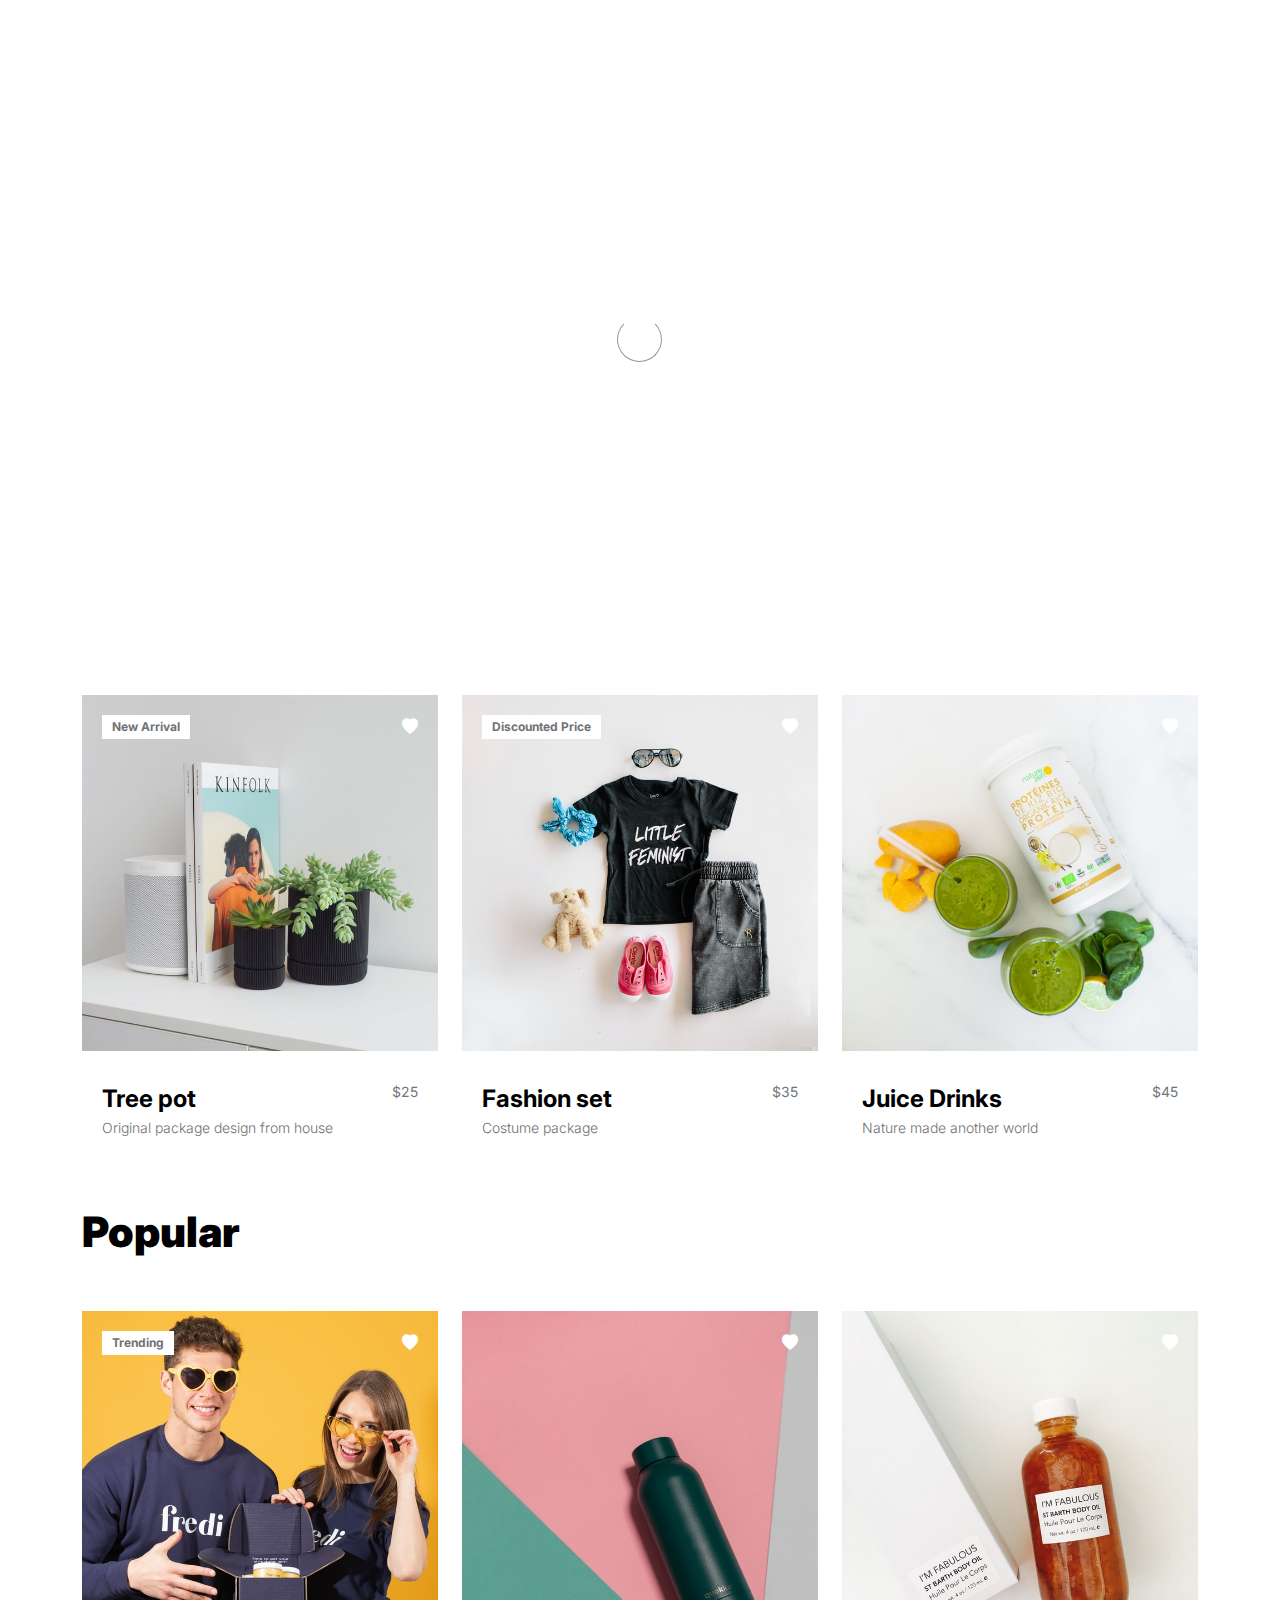
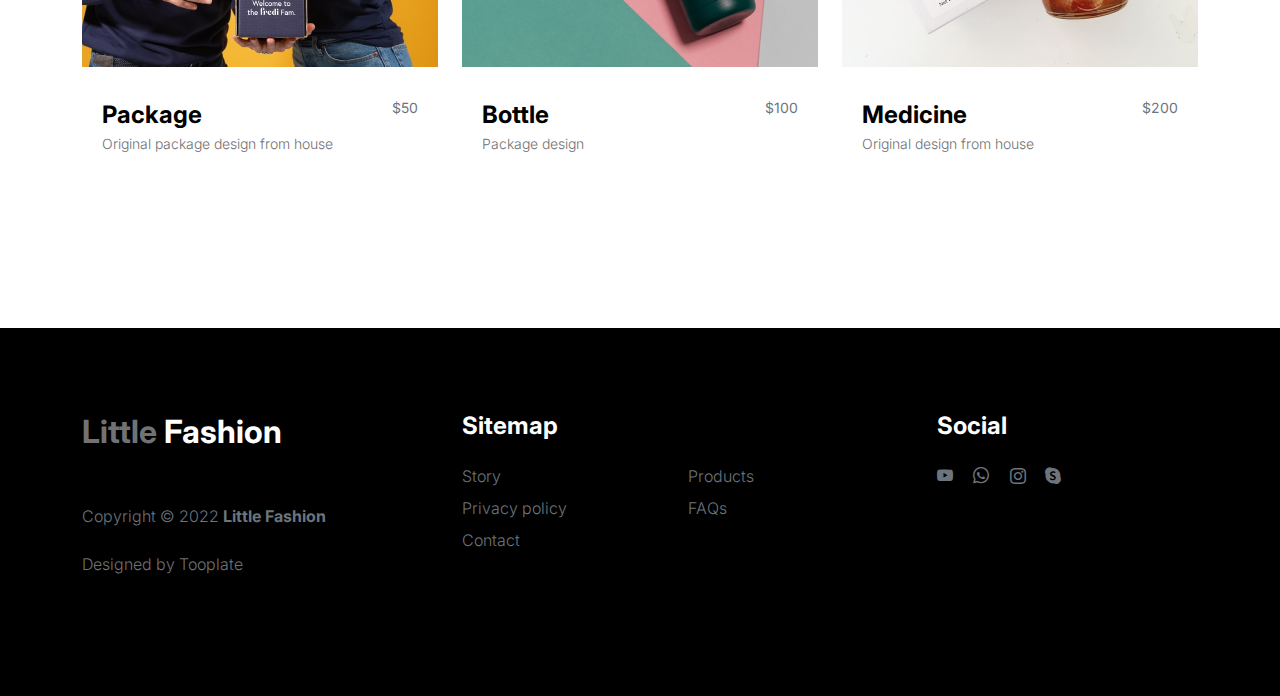
<file: schoolstore/static/2127_little_fashion/products.html>
<!doctype html>
<html lang="en">
    <head>
        <meta charset="utf-8">
        <meta name="viewport" content="width=device-width, initial-scale=1">

        <meta name="description" content="">
        <meta name="author" content="">

        <title>Tooplate's Little Fashion - Products</title>

        <!-- CSS FILES -->
        <link rel="preconnect" href="https://fonts.googleapis.com">

        <link rel="preconnect" href="https://fonts.gstatic.com" crossorigin>

        <link href="https://fonts.googleapis.com/css2?family=Inter:wght@100;300;400;700;900&display=swap" rel="stylesheet">

        <link href="css/bootstrap.min.css" rel="stylesheet">
        <link href="css/bootstrap-icons.css" rel="stylesheet">

        <link rel="stylesheet" href="css/slick.css"/>

        <link href="css/tooplate-little-fashion.css" rel="stylesheet">
<!--

Tooplate 2127 Little Fashion

https://www.tooplate.com/view/2127-little-fashion

-->
    </head>
    
    <body>

        <section class="preloader">
            <div class="spinner">
                <span class="sk-inner-circle"></span>
            </div>
        </section>
    
        <main>

            <nav class="navbar navbar-expand-lg">
                <div class="container">
                    <button class="navbar-toggler" type="button" data-bs-toggle="collapse" data-bs-target="#navbarNav" aria-controls="navbarNav" aria-expanded="false" aria-label="Toggle navigation">
                        <span class="navbar-toggler-icon"></span>
                    </button>

                    <a class="navbar-brand" href="index.html">
                        <strong><span>Little</span> Fashion</strong>
                    </a>

                    <div class="d-lg-none">
                        <a href="sign-in.html" class="bi-person custom-icon me-3"></a>

                        <a href="product-detail.html" class="bi-bag custom-icon"></a>
                    </div>

                    <div class="collapse navbar-collapse" id="navbarNav">
                        <ul class="navbar-nav mx-auto">
                            <li class="nav-item">
                                <a class="nav-link" href="index.html">Home</a>
                            </li>

                            <li class="nav-item">
                                <a class="nav-link" href="about.html">Story</a>
                            </li>

                            <li class="nav-item">
                                <a class="nav-link active" href="products.html">Products</a>
                            </li>

                            <li class="nav-item">
                                <a class="nav-link" href="faq.html">FAQs</a>
                            </li>

                            <li class="nav-item">
                                <a class="nav-link" href="contact.html">Contact</a>
                            </li>
                        </ul>

                        <div class="d-none d-lg-block">
                            <a href="sign-in.html" class="bi-person custom-icon me-3"></a>

                            <a href="product-detail.html" class="bi-bag custom-icon"></a>
                        </div>
                    </div>
                </div>
            </nav>

            <header class="site-header section-padding d-flex justify-content-center align-items-center">
                <div class="container">
                    <div class="row">

                        <div class="col-lg-10 col-12">
                            <h1>
                                <span class="d-block text-primary">Choose your</span>
                                <span class="d-block text-dark">favorite stuffs</span>
                            </h1>
                        </div>
                    </div>
                </div>
            </header>

            <section class="products section-padding">
                <div class="container">
                    <div class="row">
                        
                        <div class="col-12">
                            <h2 class="mb-5">New Arrivals</h2>
                        </div>

                        <div class="col-lg-4 col-12 mb-3">
                            <div class="product-thumb">
                                <a href="product-detail.html">
                                    <img src="images/product/evan-mcdougall-qnh1odlqOmk-unsplash.jpeg" class="img-fluid product-image" alt="">
                                </a>

                                <div class="product-top d-flex">
                                    <span class="product-alert me-auto">New Arrival</span>

                                    <a href="#" class="bi-heart-fill product-icon"></a>
                                </div>

                                <div class="product-info d-flex">
                                    <div>
                                        <h5 class="product-title mb-0">
                                            <a href="product-detail.html" class="product-title-link">Tree pot</a>
                                        </h5>

                                        <p class="product-p">Original package design from house</p>
                                    </div>

                                    <small class="product-price text-muted ms-auto">$25</small>
                                </div>
                            </div>
                        </div>

                        <div class="col-lg-4 col-12 mb-3">
                            <div class="product-thumb">
                                <a href="product-detail.html">
                                    <img src="images/product/jordan-nix-CkCUvwMXAac-unsplash.jpeg" class="img-fluid product-image" alt="">
                                </a>

                                <div class="product-top d-flex">
                                    <span class="product-alert">Discounted Price</span>

                                    <a href="#" class="bi-heart-fill product-icon ms-auto"></a>
                                </div>

                                <div class="product-info d-flex">
                                    <div>
                                        <h5 class="product-title mb-0">
                                            <a href="product-detail.html" class="product-title-link">Fashion set</a>
                                        </h5>

                                        <p class="product-p">Costume package</p>
                                    </div>

                                    <small class="product-price text-muted ms-auto">$35</small>
                                </div>
                            </div>
                        </div>

                        <div class="col-lg-4 col-12">
                            <div class="product-thumb">
                                <a href="product-detail.html">
                                    <img src="images/product/nature-zen-3Dn1BZZv3m8-unsplash.jpeg" class="img-fluid product-image" alt="">
                                </a>

                                <div class="product-top d-flex">
                                    <a href="#" class="bi-heart-fill product-icon ms-auto"></a>
                                </div>

                                <div class="product-info d-flex">
                                    <div>
                                        <h5 class="product-title mb-0">
                                            <a href="product-detail.html" class="product-title-link">Juice Drinks</a>
                                        </h5>

                                        <p class="product-p">Nature made another world</p>
                                    </div>

                                    <small class="product-price text-muted ms-auto">$45</small>
                                </div>
                            </div>
                        </div>

                        <div class="col-12">
                            <h2 class="mb-5">Popular</h2>
                        </div>

                        <div class="col-lg-4 col-12 mb-3">
                            <div class="product-thumb">
                                <a href="product-detail.html">
                                    <img src="images/product/team-fredi-8HRKoay8VJE-unsplash.jpeg" class="img-fluid product-image" alt="">
                                </a>

                                <div class="product-top d-flex">
                                    <span class="product-alert">Trending</span>

                                    <a href="#" class="bi-heart-fill product-icon ms-auto"></a>
                                </div>

                                <div class="product-info d-flex">
                                    <div>
                                        <h5 class="product-title mb-0">
                                            <a href="product-detail.html" class="product-title-link">Package</a>
                                        </h5>

                                        <p class="product-p">Original package design from house</p>
                                    </div>

                                    <small class="product-price text-muted ms-auto">$50</small>
                                </div>
                            </div>
                        </div>

                        <div class="col-lg-4 col-12 mb-3">
                            <div class="product-thumb">
                                <a href="product-detail.html">
                                    <img src="images/product/quokkabottles-kFc1_G1GvKA-unsplash.jpeg" class="img-fluid product-image" alt="">
                                </a>

                                <div class="product-top d-flex">
                                    <a href="#" class="bi-heart-fill product-icon ms-auto"></a>
                                </div>

                                <div class="product-info d-flex">
                                    <div>
                                        <h5 class="product-title mb-0">
                                            <a href="product-detail.html" class="product-title-link">Bottle</a>
                                        </h5>

                                        <p class="product-p">Package design</p>
                                    </div>

                                    <small class="product-price text-muted ms-auto">$100</small>
                                </div>
                            </div>
                        </div>

                        <div class="col-lg-4 col-12 mb-3">
                            <div class="product-thumb">
                                <a href="product-detail.html">
                                    <img src="images/product/anis-m-WnVrO-DvxcE-unsplash.jpeg" class="img-fluid product-image" alt="">
                                </a>

                                <div class="product-top d-flex">
                                    <a href="#" class="bi-heart-fill product-icon ms-auto"></a>
                                </div>

                                <div class="product-info d-flex">
                                    <div>
                                        <h5 class="product-title mb-0">
                                            <a href="product-detail.html" class="product-title-link">Medicine</a>
                                        </h5>

                                        <p class="product-p">Original design from house</p>
                                    </div>

                                    <small class="product-price text-muted ms-auto">$200</small>
                                </div>
                            </div>
                        </div>

                    </div>
                </div>
            </section>

        </main>

        <footer class="site-footer">
            <div class="container">
                <div class="row">

                    <div class="col-lg-3 col-10 me-auto mb-4">
                        <h4 class="text-white mb-3"><a href="index.html">Little</a> Fashion</h4>
                        <p class="copyright-text text-muted mt-lg-5 mb-4 mb-lg-0">Copyright © 2022 <strong>Little Fashion</strong></p>
                        <br>
                        <p class="copyright-text">Designed by <a href="https://www.tooplate.com/" target="_blank">Tooplate</a></p>
                    </div>

                    <div class="col-lg-5 col-8">
                        <h5 class="text-white mb-3">Sitemap</h5>

                        <ul class="footer-menu d-flex flex-wrap">
                            <li class="footer-menu-item"><a href="about.html" class="footer-menu-link">Story</a></li>

                            <li class="footer-menu-item"><a href="#" class="footer-menu-link">Products</a></li>

                            <li class="footer-menu-item"><a href="#" class="footer-menu-link">Privacy policy</a></li>

                            <li class="footer-menu-item"><a href="#" class="footer-menu-link">FAQs</a></li>

                            <li class="footer-menu-item"><a href="#" class="footer-menu-link">Contact</a></li>
                        </ul>
                    </div>

                    <div class="col-lg-3 col-4">
                        <h5 class="text-white mb-3">Social</h5>

                        <ul class="social-icon">

                            <li><a href="#" class="social-icon-link bi-youtube"></a></li>

                            <li><a href="#" class="social-icon-link bi-whatsapp"></a></li>

                            <li><a href="#" class="social-icon-link bi-instagram"></a></li>

                            <li><a href="#" class="social-icon-link bi-skype"></a></li>
                        </ul>
                    </div>

                </div>
            </div>
        </footer>

        <!-- JAVASCRIPT FILES -->
        <script src="js/jquery.min.js"></script>
        <script src="js/bootstrap.bundle.min.js"></script>
        <script src="js/Headroom.js"></script>
        <script src="js/jQuery.headroom.js"></script>
        <script src="js/slick.min.js"></script>
        <script src="js/custom.js"></script>

    </body>
</html>
</file>
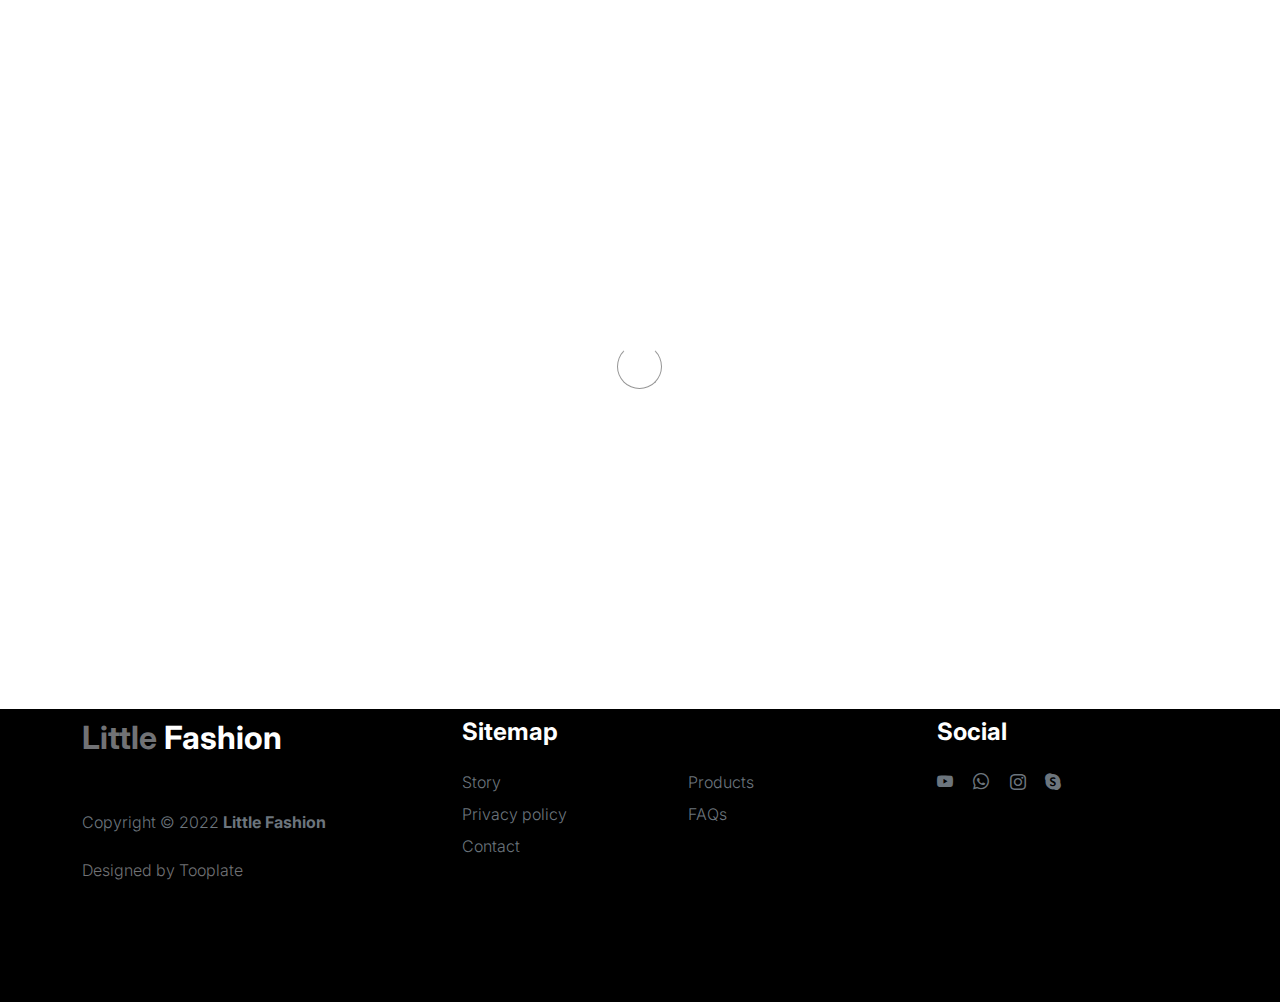
<file: schoolstore/static/2127_little_fashion/sign-in.html>
<!doctype html>
<html lang="en">
    <head>
        <meta charset="utf-8">
        <meta name="viewport" content="width=device-width, initial-scale=1">

        <meta name="description" content="">
        <meta name="author" content="">

        <title>Tooplate's Little Fashion - Sign In Page</title>

        <!-- CSS FILES -->
        <link rel="preconnect" href="https://fonts.googleapis.com">

        <link rel="preconnect" href="https://fonts.gstatic.com" crossorigin>

        <link href="https://fonts.googleapis.com/css2?family=Inter:wght@100;300;400;700;900&display=swap" rel="stylesheet">

        <link href="css/bootstrap.min.css" rel="stylesheet">
        <link href="css/bootstrap-icons.css" rel="stylesheet">

        <link rel="stylesheet" href="css/slick.css"/>

        <link href="css/tooplate-little-fashion.css" rel="stylesheet">
        
<!--

Tooplate 2127 Little Fashion

https://www.tooplate.com/view/2127-little-fashion

-->
    </head>
    
    <body>

        <section class="preloader">
            <div class="spinner">
                <span class="sk-inner-circle"></span>
            </div>
        </section>
    
        <main>

            <section class="sign-in-form section-padding">
                <div class="container">
                    <div class="row">

                        <div class="col-lg-8 mx-auto col-12">

                            <h1 class="hero-title text-center mb-5">Sign In</h1>

                            <div class="row">
                                <div class="col-lg-8 col-11 mx-auto">
                                    <form role="form" method="post">

                                        <div class="form-floating mb-4 p-0">
                                            <input type="email" name="email" id="email" pattern="[^ @]*@[^ @]*" class="form-control" placeholder="Email address" required>

                                            <label for="email">Email address</label>
                                        </div>

                                        <div class="form-floating p-0">
                                            <input type="password" name="password" id="password" class="form-control" placeholder="Password" required>

                                            <label for="password">Password</label>
                                        </div>

                                        <button type="submit" class="btn custom-btn form-control mt-4 mb-3">
                                            Sign in
                                        </button>

                                        <p class="text-center">Don’t have an account? <a href="sign-up.html">Create One</a></p>

                                    </form>
                                </div>
                            </div>
                            
                        </div>

                    </div>
                </div>
            </section>

        </main>

        <footer class="site-footer">
            <div class="container">
                <div class="row">

                    <div class="col-lg-3 col-10 me-auto mb-4">
                        <h4 class="text-white mb-3"><a href="index.html">Little</a> Fashion</h4>
                        <p class="copyright-text text-muted mt-lg-5 mb-4 mb-lg-0">Copyright © 2022 <strong>Little Fashion</strong></p>
                        <br>
                        <p class="copyright-text">Designed by <a href="https://www.tooplate.com/" target="_blank">Tooplate</a></p>
                    </div>

                    <div class="col-lg-5 col-8">
                        <h5 class="text-white mb-3">Sitemap</h5>

                        <ul class="footer-menu d-flex flex-wrap">
                            <li class="footer-menu-item"><a href="about.html" class="footer-menu-link">Story</a></li>

                            <li class="footer-menu-item"><a href="#" class="footer-menu-link">Products</a></li>

                            <li class="footer-menu-item"><a href="#" class="footer-menu-link">Privacy policy</a></li>

                            <li class="footer-menu-item"><a href="#" class="footer-menu-link">FAQs</a></li>

                            <li class="footer-menu-item"><a href="#" class="footer-menu-link">Contact</a></li>
                        </ul>
                    </div>

                    <div class="col-lg-3 col-4">
                        <h5 class="text-white mb-3">Social</h5>

                        <ul class="social-icon">

                            <li><a href="#" class="social-icon-link bi-youtube"></a></li>

                            <li><a href="#" class="social-icon-link bi-whatsapp"></a></li>

                            <li><a href="#" class="social-icon-link bi-instagram"></a></li>

                            <li><a href="#" class="social-icon-link bi-skype"></a></li>
                        </ul>
                    </div>

                </div>
            </div>
        </footer>

        <!-- JAVASCRIPT FILES -->
        <script src="js/jquery.min.js"></script>
        <script src="js/bootstrap.bundle.min.js"></script>
        <script src="js/Headroom.js"></script>
        <script src="js/jQuery.headroom.js"></script>
        <script src="js/slick.min.js"></script>
        <script src="js/custom.js"></script>

    </body>
</html>
</file>
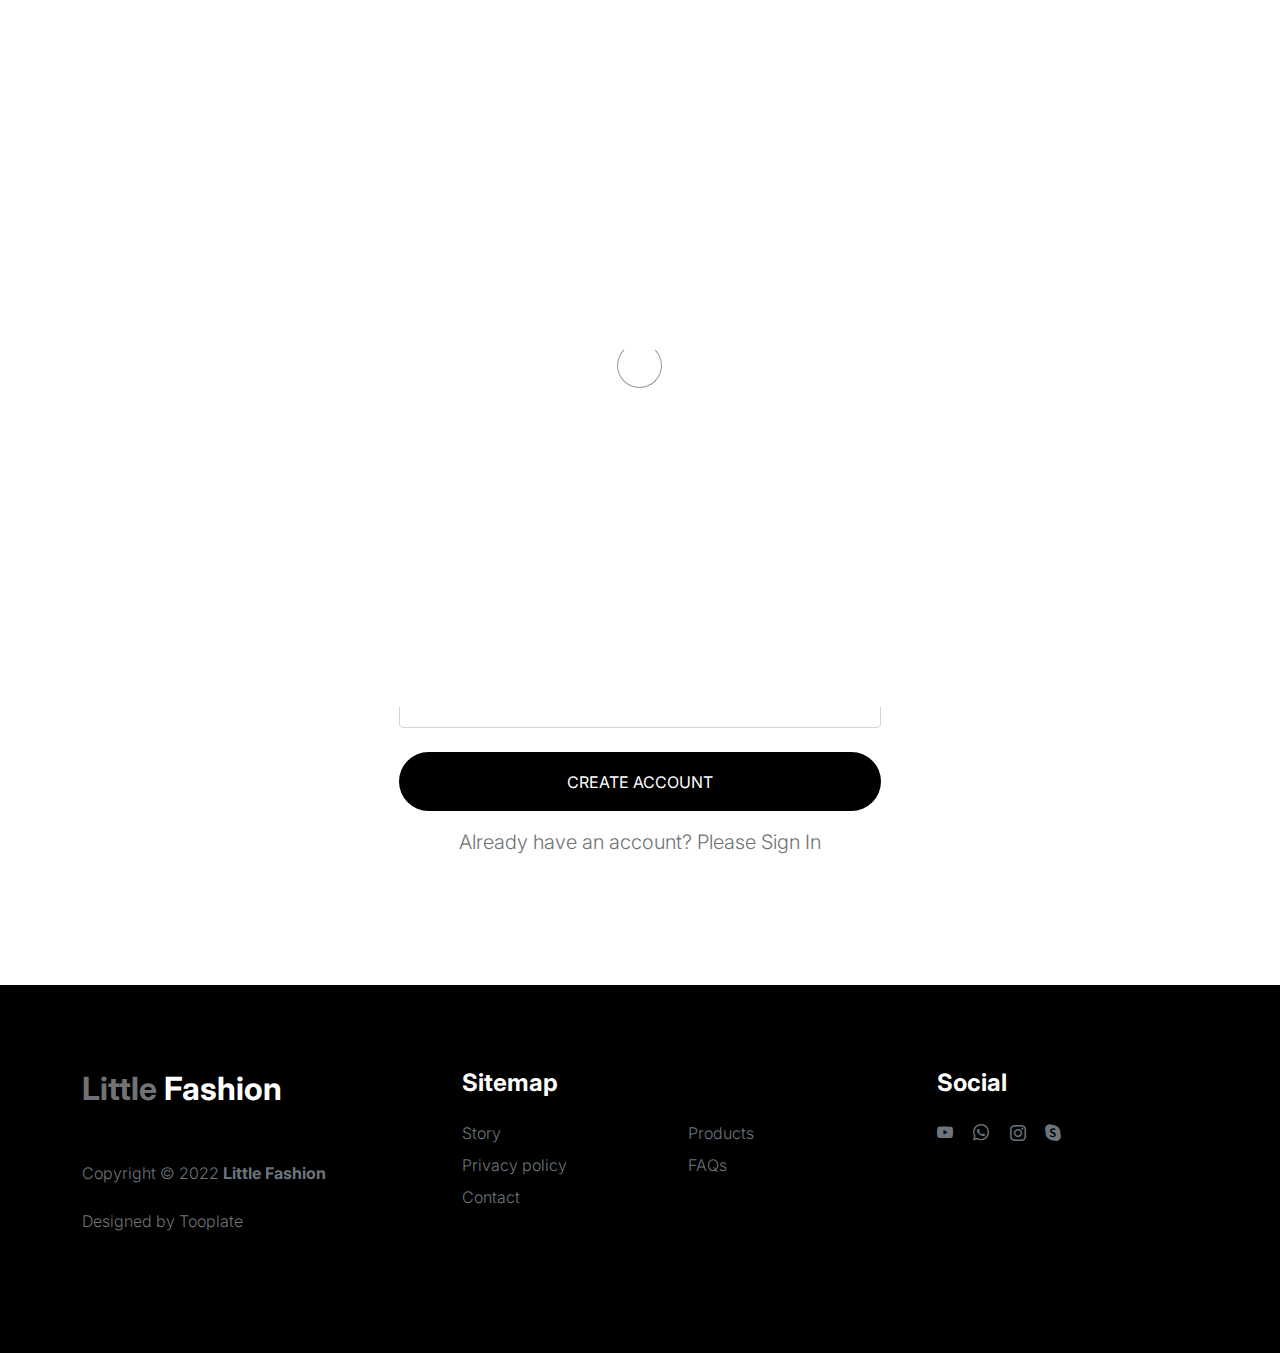
<file: schoolstore/static/2127_little_fashion/sign-up.html>
<!doctype html>
<html lang="en">
    <head>
        <meta charset="utf-8">
        <meta name="viewport" content="width=device-width, initial-scale=1">

        <meta name="description" content="">
        <meta name="author" content="">

        <title>Tooplate's Little Fashion - Sign Up Page</title>

        <!-- CSS FILES -->
        <link rel="preconnect" href="https://fonts.googleapis.com">

        <link rel="preconnect" href="https://fonts.gstatic.com" crossorigin>

        <link href="https://fonts.googleapis.com/css2?family=Inter:wght@100;300;400;700;900&display=swap" rel="stylesheet">

        <link href="css/bootstrap.min.css" rel="stylesheet">
        <link href="css/bootstrap-icons.css" rel="stylesheet">

        <link rel="stylesheet" href="css/slick.css"/>

        <link href="css/tooplate-little-fashion.css" rel="stylesheet">
        
<!--

Tooplate 2127 Little Fashion

https://www.tooplate.com/view/2127-little-fashion

-->
    </head>
    
    <body>

        <section class="preloader">
            <div class="spinner">
                <span class="sk-inner-circle"></span>
            </div>
        </section>
    
        <main>

            <section class="sign-in-form section-padding">
                <div class="container">
                    <div class="row">

                        <div class="col-lg-8 mx-auto col-12">

                            <h1 class="hero-title text-center mb-5">Sign Up</h1>

                            <div class="social-login d-flex flex-column w-50 m-auto">
                                
                                <a href="#" class="btn custom-btn social-btn mb-4">
                                    <i class="bi bi-google me-3"></i>

                                    Continue with Google
                                </a>

                                <a href="#" class="btn custom-btn social-btn">
                                    <i class="bi bi-facebook me-3"></i>

                                    Continue with Facebook
                                </a>
                            </div>

                            <div class="div-separator w-50 m-auto my-5"><span>or</span></div>

                            <div class="row">
                                <div class="col-lg-8 col-11 mx-auto">
                                    <form role="form" method="post">

                                        <div class="form-floating">
                                            <input type="email" name="email" id="email" pattern="[^ @]*@[^ @]*" class="form-control" placeholder="Email address" required>

                                            <label for="email">Email address</label>
                                        </div>

                                        <div class="form-floating my-4">
                                            <input type="password" name="password" id="password" pattern="[0-9a-zA-Z]{4,10}" class="form-control" placeholder="Password" required>

                                            <label for="password">Password</label>
                                            
                                            <p class="text-center">* shall include 0-9 a-z A-Z in 4 to 10 characters</p>
                                        </div>

                                        <div class="form-floating">
                                            <input type="password" name="confirm_password" id="confirm_password" pattern="[0-9a-zA-Z]{4,10}" class="form-control" placeholder="Password" required>

                                            <label for="confirm_password">Password Confirmation</label>
                                        </div>

                                        <button type="submit" class="btn custom-btn form-control mt-4 mb-3">
                                            Create account
                                        </button>

                                        <p class="text-center">Already have an account? Please <a href="sign-in.html">Sign In</a></p>

                                    </form>
                                </div>
                            </div>
                            
                        </div>

                    </div>
                </div>
            </section>

        </main>

        <footer class="site-footer">
            <div class="container">
                <div class="row">

                    <div class="col-lg-3 col-10 me-auto mb-4">
                        <h4 class="text-white mb-3"><a href="index.html">Little</a> Fashion</h4>
                        <p class="copyright-text text-muted mt-lg-5 mb-4 mb-lg-0">Copyright © 2022 <strong>Little Fashion</strong></p>
                        <br>
                        <p class="copyright-text">Designed by <a href="https://www.tooplate.com/" target="_blank">Tooplate</a></p>
                    </div>

                    <div class="col-lg-5 col-8">
                        <h5 class="text-white mb-3">Sitemap</h5>

                        <ul class="footer-menu d-flex flex-wrap">
                            <li class="footer-menu-item"><a href="about.html" class="footer-menu-link">Story</a></li>

                            <li class="footer-menu-item"><a href="#" class="footer-menu-link">Products</a></li>

                            <li class="footer-menu-item"><a href="#" class="footer-menu-link">Privacy policy</a></li>

                            <li class="footer-menu-item"><a href="#" class="footer-menu-link">FAQs</a></li>

                            <li class="footer-menu-item"><a href="#" class="footer-menu-link">Contact</a></li>
                        </ul>
                    </div>

                    <div class="col-lg-3 col-4">
                        <h5 class="text-white mb-3">Social</h5>

                        <ul class="social-icon">

                            <li><a href="#" class="social-icon-link bi-youtube"></a></li>

                            <li><a href="#" class="social-icon-link bi-whatsapp"></a></li>

                            <li><a href="#" class="social-icon-link bi-instagram"></a></li>

                            <li><a href="#" class="social-icon-link bi-skype"></a></li>
                        </ul>
                    </div>

                </div>
            </div>
        </footer>

        <!-- JAVASCRIPT FILES -->
        <script src="js/jquery.min.js"></script>
        <script src="js/bootstrap.bundle.min.js"></script>
        <script src="js/Headroom.js"></script>
        <script src="js/jQuery.headroom.js"></script>
        <script src="js/slick.min.js"></script>
        <script src="js/custom.js"></script>

    </body>
</html>
</file>
<file: schoolstore/static/2127_little_fashion/css/tooplate-little-fashion.css>
/*

Tooplate 2127 Little Fashion

https://www.tooplate.com/view/2127-little-fashion

*/


/*---------------------------------------
  CUSTOM PROPERTIES ( VARIABLES )             
-----------------------------------------*/
:root {
  --white-color:                #FFFFFF;
  --primary-color:              #FF4400;
  --section-bg-color:           #f0f8ff;
  --dark-color:                 #000000;
  --grey-color:                 #d0d1d1;
  --p-color:                    #717275;

  --body-font-family:           'Inter', sans-serif;

  --h5-font-size:               24px;
  --p-font-size:                20px;
  --copyright-text-font-size:   16px;
  --product-link-font-size:     14px;
  --custom-link-font-size:      12px;

  --font-weight-thin:           100;
  --font-weight-light:          300;
  --font-weight-normal:         400;
  --font-weight-bold:           700;
  --font-weight-black:          900;
}

body,
html {
  height: 100%;
}

html {
  scroll-behavior: smooth;
}

@media screen and (prefers-reduced-motion: reduce) {
  html {
    scroll-behavior: auto;
  }
}

body {
    background: var(--white-color);
    font-family: var(--body-font-family);    
    position: relative;
}

/*---------------------------------------
  TYPOGRAPHY               
-----------------------------------------*/

h2,
h3,
h4,
h5,
h6 {
  color: var(--dark-color);
  line-height: inherit;
}

h1,
h2,
h3,
h4,
h5,
h6 {
  font-weight: var(--font-weight-bold);
}

h1,
h2 {
  font-weight: var(--font-weight-black);
}

h1 {
  font-size: 64px;
  line-height: normal;
}

h2 {
  font-size: 42px;
}

h3 {
  font-size: 36px;
}

h4 {
  font-size: 32px;
}

h5 {
  font-size: 24px;
}

h6 {
  font-size: 20px;
}

p {
  color: var(--p-color);
  font-size: var(--p-font-size);
  font-weight: var(--font-weight-light);
}

a, 
button {
  touch-action: manipulation;
  transition: all 0.3s;
}

a {
  color: var(--p-color);
  text-decoration: none;
}

a:hover {
  color: var(--primary-color);
}

.text-primary {
  color: var(--primary-color) !important;
}

::selection {
  background: var(--primary-color);
  color: var(--white-color);
}

/*---------------------------------------
  CUSTOM LINK               
-----------------------------------------*/
.custom-link {
  color: var(--p-color);
  font-size: var(--custom-link-font-size);
  font-weight: var(--font-weight-bold);
  text-transform: uppercase;
  position: relative;
}

.custom-link i {
  position: absolute;
  opacity: 0;
  bottom: 0;
  left: 100%;
  transition: all 0.3s;
  line-height: normal;
}

.custom-link:hover i {
  opacity: 1;
  left: 101%;
}

.lead {
  font-size: 1.5rem;
  font-weight: var(--font-weight-thin);
}

b,
strong {
  font-weight: var(--font-weight-bold);
}

/*---------------------------------------
  PRE LOADER               
-----------------------------------------*/
.preloader {
  position: fixed;
  top: 0;
  left: 0;
  width: 100%;
  height: 100%;
  z-index: 99999;
  display: flex;
  flex-flow: row nowrap;
  justify-content: center;
  align-items: center;
  background: none repeat scroll 0 0 var(--white-color);
}

.spinner {
  border: 1px solid transparent;
  border-radius: 5px;
  position: relative;
}

.spinner::before {
  content: '';
  box-sizing: border-box;
  position: absolute;
  top: 50%;
  left: 50%;
  width: 45px;
  height: 45px;
  margin-top: -10px;
  margin-left: -23px;
  border-radius: 50%;
  border: 1px solid #959595;
  border-top-color: var(--white-color);
  animation: spinner .9s linear infinite;
}

@keyframes spinner {
  to {transform: rotate(360deg);}
}

/*---------------------------------------
  CUSTOM BUTTON & ICON              
-----------------------------------------*/
.custom-btn {
  background: var(--dark-color);
  border-radius: 50px;
  color: var(--white-color);
  font-size: var(--copyright-text-font-size);
  text-transform: uppercase;
  padding: 16.50px 20px;
}

.social-btn {
  background: transparent;
  border: 1px solid var(--grey-color);
  color: var(--dark-color);
  text-transform: none;
}

.social-btn:hover {
  border-color: transparent;
}

.cart-form-select {
  border-radius: 0;
  padding-top: 15px;
  padding-bottom: 15px;
}

.cart-btn {
  border-radius: 0;
  width: 100%;
  font-size: var(--product-link-font-size);
}

.custom-btn:hover,
.slick-slideshow .custom-btn:hover {
  background: var(--primary-color);
  color: var(--white-color);
}

.custom-icon {
  color: var(--p-color);
  font-size: 24px;
}

.custom-icon {
  display: inline-block;
  vertical-align: middle;
}

.bi-bag.custom-icon {
  font-size: 17px;
}

.featured-icon {
  color: var(--grey-color);
  font-size: 52px;
}

/*---------------------------------------
  DIV SEPARATOR               
-----------------------------------------*/
.div-separator {
  position: relative;
}

.div-separator::before {
  content: "";
  height: 1px;
  background: var(--grey-color);
  display: block;
  width: 100%;
}

.div-separator span {
  position: absolute;
  top: 50%;
  margin-left: -22.5px;
  left: 50%;
  text-align: center;
  background: var(--white-color);
  margin-top: -11px;
  color: var(--dark-color);
  font-weight: var(--font-weight-bold);
  font-size: 14px;
  width: 35px;
  text-transform: uppercase;
}

/*---------------------------------------
  FULL IMAGE               
-----------------------------------------*/
.full-image-img {
  display: block;
  position: absolute;
  z-index: -1;
  right: 0;
  width: 100%;
  bottom: -120px;
  min-width: 650px;
}

@media (min-width: 1600px) {
  .full-image-img {
    bottom: -200px;
  }
}

/*---------------------------------------
  NAVIGATION               
-----------------------------------------*/
.navbar {
  background: var(--white-color);
  position: fixed;
  top: 0;
  right: 0;
  left: 0;
  padding: 25px 0;
  z-index: 2;
  will-change: transform;
  transition: transform 300ms linear;
}

.navbar span, h2 span, h4 span {
	color: var(--primary-color);
}

.navbar.headroom--not-top {
  padding: 20px 0;
}

.headroom--pinned {
  transform: translate(0, 0);
}

.headroom--unpinned {
  transform: translate(0, -150%);
}

.navbar-brand {
  color: var(--dark-color);
  font-size: 24px;
  font-weight: var(--font-weight-light);
  margin: 0;
  padding: 0;
}

.navbar-expand-lg .navbar-nav .nav-link {
  display: inline-block;
  padding: 0;
  margin-right: 1.5rem;
  margin-left: 1.5rem;
}

.nav-link {
  color: var(--p-color);
  font-size: 16px;
  position: relative;
}

.navbar .nav-link::after {
  position: absolute;
  top: 100%;
  left: 0;
  width: 100%;
  height: 2px;
  background: var(--grey-color);
  content: '';
  opacity: 0;
  -webkit-transition: opacity 0.3s, -webkit-transform 0.3s;
  -moz-transition: opacity 0.3s, -moz-transform 0.3s;
  transition: opacity 0.3s, transform 0.3s;
  -webkit-transform: translateY(10px);
  -moz-transform: translateY(10px);
  transform: translateY(10px);
}

.navbar .nav-link.active::after, 
.navbar .nav-link:hover::after {
  opacity: 1;
  -webkit-transform: translateY(0px);
  -moz-transform: translateY(0px);
  transform: translateY(0px);
}

.navbar .nav-link.active,
.navbar .nav-link:hover {
  color: var(--primary-color);
}

.nav-link:focus, 
.nav-link:hover {
  color: var(--p-color);
}

.navbar-toggler {
  border: 0;
  padding: 0;
  cursor: pointer;
  margin: 0;
  width: 30px;
  height: 35px;
  outline: none;
}

.navbar-toggler:focus {
  outline: none;
  box-shadow: none;
}

.navbar-toggler[aria-expanded="true"] .navbar-toggler-icon {
  background: transparent;
}

.navbar-toggler[aria-expanded="true"] .navbar-toggler-icon:before,
.navbar-toggler[aria-expanded="true"] .navbar-toggler-icon:after {
  transition: top 300ms 50ms ease, -webkit-transform 300ms 350ms ease;
  transition: top 300ms 50ms ease, transform 300ms 350ms ease;
  transition: top 300ms 50ms ease, transform 300ms 350ms ease, -webkit-transform 300ms 350ms ease;
  top: 0;
}

.navbar-toggler[aria-expanded="true"] .navbar-toggler-icon:before {
  transform: rotate(45deg);
}

.navbar-toggler[aria-expanded="true"] .navbar-toggler-icon:after {
  transform: rotate(-45deg);
}

.navbar-toggler .navbar-toggler-icon {
  background: var(--dark-color);
  transition: background 10ms 300ms ease;
  display: block;
  width: 30px;
  height: 2px;
  position: relative;
}

.navbar-toggler .navbar-toggler-icon::before,
.navbar-toggler .navbar-toggler-icon::after {
  transition: top 300ms 350ms ease, -webkit-transform 300ms 50ms ease;
  transition: top 300ms 350ms ease, transform 300ms 50ms ease;
  transition: top 300ms 350ms ease, transform 300ms 50ms ease, -webkit-transform 300ms 50ms ease;
  position: absolute;
  right: 0;
  left: 0;
  background: var(--dark-color);
  width: 30px;
  height: 2px;
  content: '';
}

.navbar-toggler .navbar-toggler-icon:before {
  top: -8px;
}

.navbar-toggler .navbar-toggler-icon:after {
  top: 8px;
}

/*---------------------------------------
  SITE HEADER              
-----------------------------------------*/
.site-header {
  background-color: var(--section-bg-color);
  position: relative;
  overflow: hidden;
  margin-top: 86px;
}

.site-header.section-padding {
  padding-top: 7rem;
  padding-bottom: 7rem;
}

.site-header.section-padding-img {
  padding-top: 10rem;
  padding-bottom: 10rem;
}

.header-image {
  position: absolute;
  top: 0;
  right: 0;
  width: 50%;
  height: 100%;
  object-fit: cover;
}

/*---------------------------------------
  SLICK SLIDESHOW               
-----------------------------------------*/
@media (min-width: 992px) {
  .slick-slideshow {
    height: 100vh;
  }
}

.slick-slideshow {
  margin-top: 86px;
}

.slick-title {
  color: var(--white-color);
}

.slick-custom {
  position: relative;
}

.slick-custom img {
  width: 100%;
  object-fit: cover;
}

.slick-bottom {
  background: linear-gradient(to top, var(--dark-color), transparent 90%);
  position: absolute;
  z-index: 2;
  bottom: 0;
  right: 0;
  left: 0;
  width: 100%;
  height: 100%;
}

.slick-bottom .container {
  position: absolute;
  top: 40%;
  left: 50%;
  transform: translate(-50%, -40%);
}

.slick-overlay {
  background: linear-gradient(to top, #000, transparent 120%);
  position: absolute;
  top: 0;
  right: 0;
  bottom: 0;
  left: 0;
}

.slick-slideshow .custom-btn {
  font-weight: var(--font-weight-bold);
  display: inline-block;
  padding-right: 32px;
  padding-left: 32px;
}

@media (min-width: 576px) {
  .slick-slideshow .slick-dots {
    max-width: 540px;
  }
}

@media (min-width: 768px) {
  .slick-slideshow .slick-dots {
    max-width: 720px;
  }
}

@media (min-width: 992px) {
  .slick-slideshow .slick-dots {
    max-width: 960px;
  }
}

@media (min-width: 1200px) {
  .slick-slideshow .slick-dots {
    max-width: 1140px;
  }
}

@media (min-width: 1400px) {
  .slick-slideshow .slick-dots {
    max-width: 1320px;
  }
}

.slick-slideshow .slick-dots {
  position: absolute;
  z-index: 2;
  top: 50%;
  left: 0;
  right: 0;
  transform: translate(0, -50%);
  margin: 0 auto;
  padding: 0;
}

.slick-slideshow .slick-dots li {
  background: transparent;
  border: 5px solid rgba(255, 255, 255, 0.35);
  border-radius: 100%;
  display: block;
  width: 30px;
  height: 30px;
  margin: 10px;
  padding: 5px;
  margin-left: auto;
  cursor: pointer;
}

.slick-slideshow .slick-dots button {
  background: transparent;
  border: none;
  color: transparent;
  display: block;
  width: 100%;
  height: 0;
  margin: 0;
  padding: 0;
  outline: none;
  height: 0;
}

.slick-slideshow .slick-dots li:hover,
.slick-slideshow .slick-dots .slick-active {
  background: var(--white-color);
}

/*---------------------------------------
  CUSTOM CIRCLE IMAGES               
-----------------------------------------*/

.custom-circle-image {
  border-radius: 100px;
  width: 55px;
  height: 55px;
}

.custom-circle-image.team-image {
  width: 85px;
  height: 85px;
}

/*---------------------------------------
  TESTIMONIAL               
-----------------------------------------*/
.slick-testimonial .slick-list,
.slick-testimonial .slick-track {
  height: 100%;
}

.slick-testimonial {
  margin: auto;
}

.slick-testimonial-caption {
  quotes: '❝' '❞';
  position: relative;
  padding: 5rem 7rem;
}

.slick-testimonial-caption::before {
  content: open-quote;
  display: inline-block;
  color: var(--primary-color);
  font-family: auto;
  font-size: 100px;
  height: 0;
  position: absolute;
  top: 0;
  left: 0;
}

.slick-testimonial .slick-dots {
  text-align: center;
}

.slick-testimonial .slick-dots li {
  background: var(--grey-color);
  display: inline-block;
  vertical-align: top;
  width: 16%;
  height: 1px;
}

.slick-testimonial .slick-dots button {
  background: transparent;
  border: none;
  color: transparent;
  display: block;
  width: 100%;
  height: 0;
  margin: 0;
  padding: 0;
}

.slick-testimonial .slick-dots li:hover,
.slick-testimonial .slick-dots .slick-active {
  background: var(--dark-color);
}

/*---------------------------------------
  SECTION               
-----------------------------------------*/
section {
  content-visibility: auto;
  contain-intrinsic-size: 700px;
}

.section-padding {
  padding-top: 7rem;
  padding-bottom: 7rem;
}

.featured {
  background: var(--section-bg-color);
}

/*---------------------------------------
  ABOUT               
-----------------------------------------*/
.about .nav-pills .nav-item {
  width: 100%;
}

.about .nav-pills .nav-link {
  color: var(--grey-color);
  font-size: 18px;
  font-weight: var(--font-weight-bold);
  border-left: 1px solid var(--grey-color);
  border-radius: 0;
  padding-right: 0;
}

.about .nav-pills .nav-link:hover,
.about .nav-pills .nav-link.active, 
.about .nav-pills .show>.nav-link {
  background: transparent;
  border-left-color: var(--primary-color);
  color: var(--primary-color);
}

/*---------------------------------------
  FAQ ACCORDION               
-----------------------------------------*/
.accordion-item {
  background-color: transparent;
  border-top: 0;
  border-right: 0;
  border-left: 0;
}

.accordion-button {
  background-color: transparent;
  box-shadow: none;
}

.accordion-button:not(.collapsed) {
  background: transparent;
  box-shadow: none;
}

button:focus:not(:focus-visible) {
  border-color: transparent;
  box-shadow: none;
}

.accordion-body {
  border-top: 1px solid rgba(0,0,0,.125);
}

.accordion-button {
  font-size: 1.5rem;
  font-weight: var(--font-weight-normal);
  padding-top: 1.5rem;
  padding-right: 0;
  padding-bottom: 1.5rem;
  padding-left: 0;
}

.accordion-body {
  padding: 2rem 0;
}

/*---------------------------------------
  TEAM MEMBERS               
-----------------------------------------*/
.team {
  background: var(--grey-color);
}

.team-thumb {
  background: var(--white-color);
  position: relative;
  border-radius: .25rem;
  padding: 42px 32px;
}

.team-info {
  width: 100%;
}

.custom-modal-btn {
  background: var(--grey-color);
  color: var(--white-color);
  position: absolute;
  top: 0;
  right: 0;
  bottom: 0;
  margin: auto 32px;
  width: 42px;
  height: 42px;
}

.modal-body {
  padding: 4rem;
}

.modal-header {
  padding-top: 7rem;
  padding-bottom: 5rem;
}

.modal-header .btn-close {
  position: absolute;
  top: 0;
  right: 0;
  font-size: 24px;
  margin: 32px;
}

#cart-modal .modal-header .btn-close {
  z-index: 2;
  margin: 22px;
}

#cart-modal .modal-header {
  border-bottom: 0;
  padding: 0;
}

#cart-modal .modal-footer {
  padding: 2rem 4rem;
}

/*---------------------------------------
  SKILL - PROGRESS BAR               
-----------------------------------------*/
.skill-thumb strong {
  display: inline-block;
  margin-bottom: 6px;
}

.skill-thumb span {
  color: var(--dark-color);
  font-size: 24px;
  font-weight: var(--font-weight-bold);
}

.skill-thumb .progress {
  background: var(--white-color);
  box-shadow: none;
  border-radius: 100px;
  height: 1px;
  margin-bottom: 16px;
}

.skill-thumb .progress .progress-bar-primary {
  background: var(--grey-color);
}

/*---------------------------------------
  PRODUCT               
-----------------------------------------*/
.front-product {
  background: var(--section-bg-color);
}

.product-thumb {
  background: var(--white-color);
  position: relative;
  transition: all 0.5s ease-out;
}

.product-image {
  transition: all 0.5s ease-out;
}

.product-thumb:hover .product-image {
  box-shadow: 0 1rem 3rem rgba(0,0,0,.175);
}

.product-top {
  position: absolute;
  top: 0;
  right: 0;
  left: 0;
  margin: 20px;
}

.product-info {
  padding: 30px 20px;
}

.product-description,
.product-cart-thumb {
  padding: 0 20px;
}

.product-icon {
  color: var(--white-color);
}

.product-title-link {
  color: var(--dark-color);
}

.product-additional-link {
  display: inline-block;
  vertical-align: top;
  font-size: var(--product-link-font-size);
  margin-top: 32px;
  margin-right: 12px;
}

.product-alert {
  background: var(--white-color);
  color: var(--p-color);
  font-size: var(--custom-link-font-size);
  font-weight: var(--font-weight-bold);
  padding: 3px 10px;
}

.product-p {
  font-size: var(--product-link-font-size);
}

.view-all {
  text-transform: uppercase;
  color: var(--p-color);
  font-size: 13px;
  font-weight: var(--font-weight-bold);
  border-bottom: 2px solid var(--grey-color);
  padding-bottom: 6px;
}

/*---------------------------------------
  CONTACT              
-----------------------------------------*/
.contact-info {
  padding: 40px;
}

.contact-form .form-control {
  border-color: var(--grey-color);
  font-weight: var(--font-weight-normal);
}

.form-floating>label {
  color: var(--grey-color);
  font-weight: var(--font-weight-normal);
}

.contact-form button[type='submit'] {
  background: var(--dark-color);
  border: none;
  border-radius: 100px;
  color: var(--white-color);
  font-weight: var(--font-weight-bold);
  text-transform: uppercase;
  padding: 16px;
}

.contact-form button[type='submit']:hover {
  background: var(--primary-color);
}

/*---------------------------------------
  SITE FOOTER               
-----------------------------------------*/
.site-footer {
  background: var(--dark-color);
  padding-top: 5rem;
  padding-bottom: 5rem;
}

.footer-menu {
  margin: 0;
  padding: 0;
}

.footer-menu-item {
  display: block;
  width: 50%;
}

.footer-menu-link {
  color: #6c757d;
  font-weight: var(--font-weight-light);
  display: inline-block;
  vertical-align: top;
  margin-top: 4px;
  margin-bottom: 4px;
}

.site-footer .social-icon-link {
  margin-top: 4px;
}

.site-footer .social-icon-link:hover,
.footer-menu-link:hover {
  color: var(--white-color);
}

.copyright-text {
  font-size: var(--copyright-text-font-size);
}

/*---------------------------------------
  SOCIAL ICON               
-----------------------------------------*/
.social-icon {
  margin: 0;
  padding: 0;
}

.social-icon li {
  list-style: none;
  display: inline-block;
  vertical-align: top;
}

.social-icon-link {
  color: #6c757d;
  font-size: 1rem;
  display: inline-block;
  vertical-align: top;
  margin-bottom: 4px;
  margin-right: 15px;
}

.social-icon-link:hover {
  color: var(--primary-color);
}

/*---------------------------------------
  RESPONSIVE STYLES               
-----------------------------------------*/
@media screen and (max-width: 1200px) {
  h1 {
    font-size: 62px;
  }
}

@media screen and (max-width: 991px) {
  h1 {
    font-size: 42px;
    margin-bottom: 0;
  }

  h2 {
    font-size: 36px;
  }

  h3 {
    font-size: 32px;
  }

  h4 {
    font-size: 28px;
  }

  h5 {
    font-size: 24px;
  }

  h6 {
    font-size: 20px;
  }

  .lead {
    font-size: 16px;
  }

  .navbar-expand-lg .navbar-nav .nav-link {
    margin-top: 1rem;
  }

  .site-header {
    background-position: bottom;
  }

  #cart-modal .modal-header .btn-close {
    margin: 22px 14px;
  }

  .custom-btn {
    font-size: 14px;
    padding: 13.5px 20px;
  }

  .slick-slideshow .custom-btn {
    padding-right: 27px;
    padding-left: 27px;
  }

  .social-login,
  .div-separator {
    width: 75% !important;
  }

  #cart-modal .modal-footer .row {
    width: 100% !important;
  }

  .site-header.section-padding,
  .section-padding {
    padding-top: 4rem;
    padding-bottom: 4rem;
  }

  .site-header-image.section-padding {
    padding-bottom: 0;
  }

  .header-info {
    padding-top: 50px;
    padding-bottom: 100px;
  }

  .header-image {
    position: relative;
    top: auto;
    bottom: 0;
    left: 0;
    width: auto;
    height: auto;
  }

  .slick-testimonial-caption {
    padding: 6rem 3rem 4rem 3rem;
  }

  .slick-slideshow .slick-dots li {
    width: 25px;
    height: 25px;
  }

  .modal-header {
    padding-top: 6rem;
    padding-bottom: 2rem;
  }

  .modal-body {
    padding: 2rem;
  }

  #cart-modal .modal-footer {
    padding-right: 0;
    padding-left: 0;
  }

  #cart-modal .modal-body {
    padding: 4rem 2rem 2rem 2rem;
  }

  .full-image-img {
    bottom: 0;
  }
}
</file>
